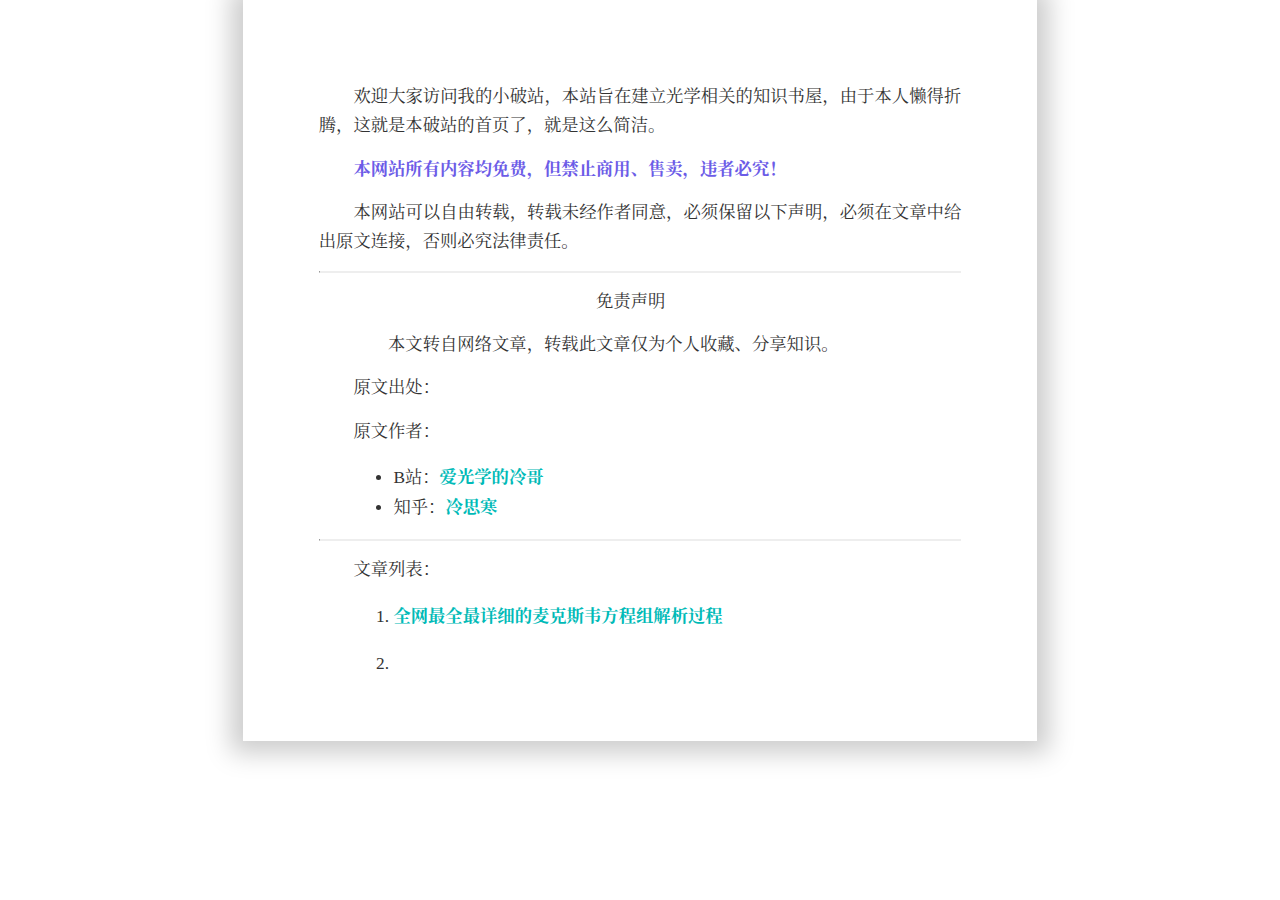
<file: index.html>
<!doctype html>
<html>
<head>
<meta charset='UTF-8'><meta name='viewport' content='width=device-width initial-scale=1'>

<style type='text/css'>html {overflow-x: initial !important;}:root { --bg-color:#ffffff; --text-color:#333333; --select-text-bg-color:#B5D6FC; --select-text-font-color:auto; --monospace:"Lucida Console",Consolas,"Courier",monospace; --title-bar-height:20px; }
.mac-os-11 { --title-bar-height:28px; }
html { font-size: 14px; background-color: var(--bg-color); color: var(--text-color); font-family: "Helvetica Neue", Helvetica, Arial, sans-serif; -webkit-font-smoothing: antialiased; }
body { margin: 0px; padding: 0px; height: auto; inset: 0px; font-size: 1rem; line-height: 1.42857; overflow-x: hidden; background: inherit; tab-size: 4; }
iframe { margin: auto; }
a.url { word-break: break-all; }
a:active, a:hover { outline: 0px; }
.in-text-selection, ::selection { text-shadow: none; background: var(--select-text-bg-color); color: var(--select-text-font-color); }
#write { margin: 0px auto; height: auto; width: inherit; word-break: normal; overflow-wrap: break-word; position: relative; white-space: normal; overflow-x: visible; padding-top: 36px; }
#write.first-line-indent p { text-indent: 2em; }
#write.first-line-indent li p, #write.first-line-indent p * { text-indent: 0px; }
#write.first-line-indent li { margin-left: 2em; }
.for-image #write { padding-left: 8px; padding-right: 8px; }
body.typora-export { padding-left: 30px; padding-right: 30px; }
.typora-export .footnote-line, .typora-export li, .typora-export p { white-space: pre-wrap; }
.typora-export .task-list-item input { pointer-events: none; }
@media screen and (max-width: 500px) {
  body.typora-export { padding-left: 0px; padding-right: 0px; }
  #write { padding-left: 20px; padding-right: 20px; }
  .CodeMirror-sizer { margin-left: 0px !important; }
  .CodeMirror-gutters { display: none !important; }
}
#write li > figure:last-child { margin-bottom: 0.5rem; }
#write ol, #write ul { position: relative; }
img { max-width: 100%; vertical-align: middle; image-orientation: from-image; }
button, input, select, textarea { color: inherit; font: inherit; }
input[type="checkbox"], input[type="radio"] { line-height: normal; padding: 0px; }
*, ::after, ::before { box-sizing: border-box; }
#write h1, #write h2, #write h3, #write h4, #write h5, #write h6, #write p, #write pre { width: inherit; }
#write h1, #write h2, #write h3, #write h4, #write h5, #write h6, #write p { position: relative; }
p { line-height: inherit; }
h1, h2, h3, h4, h5, h6 { break-after: avoid-page; break-inside: avoid; orphans: 4; }
p { orphans: 4; }
h1 { font-size: 2rem; }
h2 { font-size: 1.8rem; }
h3 { font-size: 1.6rem; }
h4 { font-size: 1.4rem; }
h5 { font-size: 1.2rem; }
h6 { font-size: 1rem; }
.md-math-block, .md-rawblock, h1, h2, h3, h4, h5, h6, p { margin-top: 1rem; margin-bottom: 1rem; }
.hidden { display: none; }
.md-blockmeta { color: rgb(204, 204, 204); font-weight: 700; font-style: italic; }
a { cursor: pointer; }
sup.md-footnote { padding: 2px 4px; background-color: rgba(238, 238, 238, 0.7); color: rgb(85, 85, 85); border-radius: 4px; cursor: pointer; }
sup.md-footnote a, sup.md-footnote a:hover { color: inherit; text-transform: inherit; text-decoration: inherit; }
#write input[type="checkbox"] { cursor: pointer; width: inherit; height: inherit; }
figure { overflow-x: auto; margin: 1.2em 0px; max-width: calc(100% + 16px); padding: 0px; }
figure > table { margin: 0px; }
tr { break-inside: avoid; break-after: auto; }
thead { display: table-header-group; }
table { border-collapse: collapse; border-spacing: 0px; width: 100%; overflow: auto; break-inside: auto; text-align: left; }
table.md-table td { min-width: 32px; }
.CodeMirror-gutters { border-right: 0px; background-color: inherit; }
.CodeMirror-linenumber { user-select: none; }
.CodeMirror { text-align: left; }
.CodeMirror-placeholder { opacity: 0.3; }
.CodeMirror pre { padding: 0px 4px; }
.CodeMirror-lines { padding: 0px; }
div.hr:focus { cursor: none; }
#write pre { white-space: pre-wrap; }
#write.fences-no-line-wrapping pre { white-space: pre; }
#write pre.ty-contain-cm { white-space: normal; }
.CodeMirror-gutters { margin-right: 4px; }
.md-fences { font-size: 0.9rem; display: block; break-inside: avoid; text-align: left; overflow: visible; white-space: pre; background: inherit; position: relative !important; }
.md-fences-adv-panel { width: 100%; margin-top: 10px; text-align: center; padding-top: 0px; padding-bottom: 8px; overflow-x: auto; }
#write .md-fences.mock-cm { white-space: pre-wrap; }
.md-fences.md-fences-with-lineno { padding-left: 0px; }
#write.fences-no-line-wrapping .md-fences.mock-cm { white-space: pre; overflow-x: auto; }
.md-fences.mock-cm.md-fences-with-lineno { padding-left: 8px; }
.CodeMirror-line, twitterwidget { break-inside: avoid; }
.footnotes { opacity: 0.8; font-size: 0.9rem; margin-top: 1em; margin-bottom: 1em; }
.footnotes + .footnotes { margin-top: 0px; }
.md-reset { margin: 0px; padding: 0px; border: 0px; outline: 0px; vertical-align: top; background: 0px 0px; text-decoration: none; text-shadow: none; float: none; position: static; width: auto; height: auto; white-space: nowrap; cursor: inherit; -webkit-tap-highlight-color: transparent; line-height: normal; font-weight: 400; text-align: left; box-sizing: content-box; direction: ltr; }
li div { padding-top: 0px; }
blockquote { margin: 1rem 0px; }
li .mathjax-block, li p { margin: 0.5rem 0px; }
li blockquote { margin: 1rem 0px; }
li { margin: 0px; position: relative; }
blockquote > :last-child { margin-bottom: 0px; }
blockquote > :first-child, li > :first-child { margin-top: 0px; }
.footnotes-area { color: rgb(136, 136, 136); margin-top: 0.714rem; padding-bottom: 0.143rem; white-space: normal; }
#write .footnote-line { white-space: pre-wrap; }
@media print {
  body, html { border: 1px solid transparent; height: 99%; break-after: avoid; break-before: avoid; font-variant-ligatures: no-common-ligatures; }
  #write { margin-top: 0px; padding-top: 0px; border-color: transparent !important; }
  .typora-export * { -webkit-print-color-adjust: exact; }
  .typora-export #write { break-after: avoid; }
  .typora-export #write::after { height: 0px; }
  .is-mac table { break-inside: avoid; }
  .typora-export-show-outline .typora-export-sidebar { display: none; }
}
.footnote-line { margin-top: 0.714em; font-size: 0.7em; }
a img, img a { cursor: pointer; }
pre.md-meta-block { font-size: 0.8rem; min-height: 0.8rem; white-space: pre-wrap; background: rgb(204, 204, 204); display: block; overflow-x: hidden; }
p > .md-image:only-child:not(.md-img-error) img, p > img:only-child { display: block; margin: auto; }
#write.first-line-indent p > .md-image:only-child:not(.md-img-error) img { left: -2em; position: relative; }
p > .md-image:only-child { display: inline-block; width: 100%; }
#write .MathJax_Display { margin: 0.8em 0px 0px; }
.md-math-block { width: 100%; }
.md-math-block:not(:empty)::after { display: none; }
.MathJax_ref { fill: currentcolor; }
[contenteditable="true"]:active, [contenteditable="true"]:focus, [contenteditable="false"]:active, [contenteditable="false"]:focus { outline: 0px; box-shadow: none; }
.md-task-list-item { position: relative; list-style-type: none; }
.task-list-item.md-task-list-item { padding-left: 0px; }
.md-task-list-item > input { position: absolute; top: 0px; left: 0px; margin-left: -1.2em; margin-top: calc(1em - 10px); border: none; }
.math { font-size: 1rem; }
.md-toc { min-height: 3.58rem; position: relative; font-size: 0.9rem; border-radius: 10px; }
.md-toc-content { position: relative; margin-left: 0px; }
.md-toc-content::after, .md-toc::after { display: none; }
.md-toc-item { display: block; color: rgb(65, 131, 196); }
.md-toc-item a { text-decoration: none; }
.md-toc-inner:hover { text-decoration: underline; }
.md-toc-inner { display: inline-block; cursor: pointer; }
.md-toc-h1 .md-toc-inner { margin-left: 0px; font-weight: 700; }
.md-toc-h2 .md-toc-inner { margin-left: 2em; }
.md-toc-h3 .md-toc-inner { margin-left: 4em; }
.md-toc-h4 .md-toc-inner { margin-left: 6em; }
.md-toc-h5 .md-toc-inner { margin-left: 8em; }
.md-toc-h6 .md-toc-inner { margin-left: 10em; }
@media screen and (max-width: 48em) {
  .md-toc-h3 .md-toc-inner { margin-left: 3.5em; }
  .md-toc-h4 .md-toc-inner { margin-left: 5em; }
  .md-toc-h5 .md-toc-inner { margin-left: 6.5em; }
  .md-toc-h6 .md-toc-inner { margin-left: 8em; }
}
a.md-toc-inner { font-size: inherit; font-style: inherit; font-weight: inherit; line-height: inherit; }
.footnote-line a:not(.reversefootnote) { color: inherit; }
.md-attr { display: none; }
.md-fn-count::after { content: "."; }
code, pre, samp, tt { font-family: var(--monospace); }
kbd { margin: 0px 0.1em; padding: 0.1em 0.6em; font-size: 0.8em; color: rgb(36, 39, 41); background: rgb(255, 255, 255); border: 1px solid rgb(173, 179, 185); border-radius: 3px; box-shadow: rgba(12, 13, 14, 0.2) 0px 1px 0px, rgb(255, 255, 255) 0px 0px 0px 2px inset; white-space: nowrap; vertical-align: middle; }
.md-comment { color: rgb(162, 127, 3); opacity: 0.6; font-family: var(--monospace); }
code { text-align: left; vertical-align: initial; }
a.md-print-anchor { white-space: pre !important; border-width: initial !important; border-style: none !important; border-color: initial !important; display: inline-block !important; position: absolute !important; width: 1px !important; right: 0px !important; outline: 0px !important; background: 0px 0px !important; text-decoration: initial !important; text-shadow: initial !important; }
.os-windows.monocolor-emoji .md-emoji { font-family: "Segoe UI Symbol", sans-serif; }
.md-diagram-panel > svg { max-width: 100%; }
[lang="flow"] svg, [lang="mermaid"] svg { max-width: 100%; height: auto; }
[lang="mermaid"] .node text { font-size: 1rem; }
table tr th { border-bottom: 0px; }
video { max-width: 100%; display: block; margin: 0px auto; }
iframe { max-width: 100%; width: 100%; border: none; }
.highlight td, .highlight tr { border: 0px; }
mark { background: rgb(255, 255, 0); color: rgb(0, 0, 0); }
.md-html-inline .md-plain, .md-html-inline strong, mark .md-inline-math, mark strong { color: inherit; }
.md-expand mark .md-meta { opacity: 0.3 !important; }
mark .md-meta { color: rgb(0, 0, 0); }
@media print {
  .typora-export h1, .typora-export h2, .typora-export h3, .typora-export h4, .typora-export h5, .typora-export h6 { break-inside: avoid; }
}
.md-diagram-panel .messageText { stroke: none !important; }
.md-diagram-panel .start-state { fill: var(--node-fill); }
.md-diagram-panel .edgeLabel rect { opacity: 1 !important; }
.md-fences.md-fences-math { font-size: 1em; }
.md-fences-advanced:not(.md-focus) { padding: 0px; white-space: nowrap; border: 0px; }
.md-fences-advanced:not(.md-focus) { background: inherit; }
.typora-export-show-outline .typora-export-content { max-width: 1440px; margin: auto; display: flex; flex-direction: row; }
.typora-export-sidebar { width: 300px; font-size: 0.8rem; margin-top: 80px; margin-right: 18px; }
.typora-export-show-outline #write { --webkit-flex:2; flex: 2 1 0%; }
.typora-export-sidebar .outline-content { position: fixed; top: 0px; max-height: 100%; overflow: hidden auto; padding-bottom: 30px; padding-top: 60px; width: 300px; }
@media screen and (max-width: 1024px) {
  .typora-export-sidebar, .typora-export-sidebar .outline-content { width: 240px; }
}
@media screen and (max-width: 800px) {
  .typora-export-sidebar { display: none; }
}
.outline-content li, .outline-content ul { margin-left: 0px; margin-right: 0px; padding-left: 0px; padding-right: 0px; list-style: none; }
.outline-content ul { margin-top: 0px; margin-bottom: 0px; }
.outline-content strong { font-weight: 400; }
.outline-expander { width: 1rem; height: 1.42857rem; position: relative; display: table-cell; vertical-align: middle; cursor: pointer; padding-left: 4px; }
.outline-expander::before { content: ""; position: relative; font-family: Ionicons; display: inline-block; font-size: 8px; vertical-align: middle; }
.outline-item { padding-top: 3px; padding-bottom: 3px; cursor: pointer; }
.outline-expander:hover::before { content: ""; }
.outline-h1 > .outline-item { padding-left: 0px; }
.outline-h2 > .outline-item { padding-left: 1em; }
.outline-h3 > .outline-item { padding-left: 2em; }
.outline-h4 > .outline-item { padding-left: 3em; }
.outline-h5 > .outline-item { padding-left: 4em; }
.outline-h6 > .outline-item { padding-left: 5em; }
.outline-label { cursor: pointer; display: table-cell; vertical-align: middle; text-decoration: none; color: inherit; }
.outline-label:hover { text-decoration: underline; }
.outline-item:hover { border-color: rgb(245, 245, 245); background-color: var(--item-hover-bg-color); }
.outline-item:hover { margin-left: -28px; margin-right: -28px; border-left: 28px solid transparent; border-right: 28px solid transparent; }
.outline-item-single .outline-expander::before, .outline-item-single .outline-expander:hover::before { display: none; }
.outline-item-open > .outline-item > .outline-expander::before { content: ""; }
.outline-children { display: none; }
.info-panel-tab-wrapper { display: none; }
.outline-item-open > .outline-children { display: block; }
.typora-export .outline-item { padding-top: 1px; padding-bottom: 1px; }
.typora-export .outline-item:hover { margin-right: -8px; border-right: 8px solid transparent; }
.typora-export .outline-expander::before { content: "+"; font-family: inherit; top: -1px; }
.typora-export .outline-expander:hover::before, .typora-export .outline-item-open > .outline-item > .outline-expander::before { content: "−"; }
.typora-export-collapse-outline .outline-children { display: none; }
.typora-export-collapse-outline .outline-item-open > .outline-children, .typora-export-no-collapse-outline .outline-children { display: block; }
.typora-export-no-collapse-outline .outline-expander::before { content: "" !important; }
.typora-export-show-outline .outline-item-active > .outline-item .outline-label { font-weight: 700; }
.md-inline-math-container mjx-container { zoom: 0.95; }



/* ============================================
 * ============ TYPORA lATEX THEME ============
 * ============================================
 * This project is based on the work of yfzhao20 and du33169,
   whose repositories are addressed on
   <https://github.com/yfzhao20/Typora-markdown> and
   <https://github.com/du33169/typora-theme-essay_cn>,
   many thanks to them.
 * Typora LaTeX Theme (Markdown LaTeX Theme)
   is a CSS theme mainly used as a component of Typora,
   which is designed for Chinese university students
   used in LaTeX-styled essays and reports.
 * Copyright (C) 2021 Keldos;
 * Repository Address: <https://github.com/Keldos-Li/typora-latex-theme>;
 * Licensed Under GPL v3.0, SEE <https://github.com/Keldos-Li/typora-latex-theme/blob/main/LICENSE>
 */
/* As a special exception, you may create a larger work
   that contains part or all of the Typora LaTeX Theme
   and distribute that work under terms of your choice,
   so long as that work isn't itself a CSS theme
   or can be processed into CSS theme by using some
   CSS pre-processors like SASS. Alternatively, if you
   modify or redistribute this CSS theme itself,
   you may (at your option) remove this special exception,
   which will cause the CSS theme and the resulting output files
   to be licensed under the GNU General Public License
   without this special exception.
 */
:root {
  /* == 字体设置 == */
  /* 基准字体 */
  /* 备选：Times, "Times New Roman" */
  --base-Latin-font: "Latin Modern Roman", "Latin Modern Roman 10";
  --base-Chinese-font: "Times New Roman", "Times New Roman", "Noto Serif CJK SC";
  --base-font-size: 13pt;
  /* 引言字体 */
  --quote-font: "Latin Modern Roman", "Latin Modern Roman 10", Times,
    "Times New Roman", "华文仿宋";
  /* 这里字体用了10pt,比正文字体稍大 */
  --quote-font-size: 10pt;
  /* 代码字体（代码中的中文会调用 ui-font） */
  --code-font: "Latin Modern Mono", "Latin Modern Mono 10", "Courier New";
  /* 侧边栏字体 */
  --ui-font: "阿里巴巴普惠体 2.0", "微软雅黑";
  /* source mode 字体 */
  /* 默认调用 code-font 和 ui-font */
  --sourceMode-font: "SF Mono", "阿里巴巴普惠体 2.0", "微软雅黑";
  /* 目录字体 */
  /* 默认调用 base-font */
  --toc-font: "";
  /* 默认调用 base-font-size */
  --toc-font-size: "";
  /* 表格字体 */
  /* 默认调用 heading-font */
  --table-title-font: "";
  /* 默认调用 base-font */
  --table-font: "";
  /* 标题字体（总设置） */
  --heading-Latin-font: var(--base-Latin-font);
  --heading-Chinese-font: "华文黑体";
  /* 标题字体分别设置 */
  /* 大标题（h1）字体 */
  --title-Chinese-font: "华文黑体";
  --title-font-size: 15pt;
  /* h2字体 */
  --h2-Chinese-font: "华文黑体";
  --h2-font-size: 14pt;
  /* h3字体 */
  --h3-Chinese-font: "华文黑体";
  --h3-font-size: 12pt;
  /* h4字体 */
  --h4-Chinese-font: "华文楷体";
  --h4-font-size: 10pt;
  /* h5字体 */
  --h5-Chinese-font: "华文仿宋";
  --h5-font-size: 10pt;
  /* h6字体 */
  --h6-Chinese-font: "华文仿宋";
  --h6-font-size: 9.5pt;
  /* 粗体样式设置 */
  /* 加粗风格时使用的字重；400等同于 normal，700等同于 bold，900等同于 heavy */
  --strong-weight: 900;
  /* 基础行距 */
  --base-line-height: 22pt;
  /* == 页面设置 == */
  /* 打印页边距 */
  --set-margin: 1.8cm 2cm 1.2cm 2cm !important;
  /* == 控制设置 == */
  /* 目录中是否显示一级标题 */
  --toc-show-title: none;
  /* == 颜色设置 == */
  /* 超链接颜色 */
  --link-color-light: #00bab7;
  --link-color-dark: #00cec9;
}

/* ========== VERY IMPORTANT 请注意看下面的几行: ================
   如果您需要在输出PDF时隐藏超链接的颜色和下划线，请取消注释下面的代码块，即删去下面的 Ln.1 和 Ln.2
   如果您需要在输出PDF时保持超链接的显示效果，则不用更改 ============= */
/* 如要取消注释代码，请把本行删去 Ln.1

@media print {
  #write a {
    color: inherit !important;
    text-decoration: none;
  } 
}

如要取消注释代码，请把本行删去 Ln.2 */
body {
  padding: 0 !important;
  margin: 0 !important;
  line-height: var(--base-line-height);
  /* counter-reset: tableHead 0 imgHead 0; */
}

strong {
  color: #6c5ce7;
  font-weight: var(--strong-weight);
}

@media screen {
  #write {
    padding: var(--set-margin);
    /* 添加一个淡蓝色的边框 */
    /* border: 0.8px solid #AAC ; */
    /* 页边阴影 */
    box-shadow: 0 0 24px 12px #cccccc;
  }
}
@media print {
  #write {
    padding: 0 !important;
  }

  @page {
    margin: 1.8cm 2cm 1.2cm 2cm !important;
    /* 页边距 */
  }
}
/* 正文区基本属性 */
#write {
  font-family: var(--base-Latin-font), var(--base-Chinese-font), serif;
  font-size: var(--base-font-size);
  /* A4标准宽度 */
  max-width: 21cm;
  background-color: rgb(255, 255, 255);
  /* column-count: 2;
    column-gap: 25px;
    column-width: 8cm; 
    display: inline-block; */
  /* 这里可以试分栏的，但确实不适合实现 */
  counter-reset: h2 0 h3 0 h4 0 h5 0 h6 0;
}
#write p {
  text-align: justify;
}
#write a {
  color: var(--link-color-light);
  text-decoration: none;
  font-weight: bold;
}
#write h1,
#write h2,
#write h3,
#write h4,
#write h5,
#write h6 {
  font-weight: bold;
  /* 标题字体 */
  font-family: var(--heading-Latin-font), var(--heading-Chinese-font),
    sans-serif;
  page-break-after: avoid !important;
}
#write h1 {
  font-family: var(--heading-Latin-font), var(--title-Chinese-font), sans-serif;
  text-align: center;
  column-span: all;
  font-size: var(--title-font-size);
}
#write h2 {
  font-family: var(--heading-Latin-font), var(--h2-Chinese-font), sans-serif;
  font-size: var(--h2-font-size);
}
#write h3 {
  font-family: var(--heading-Latin-font), var(--h3-Chinese-font), sans-serif;
  font-size: var(--h3-font-size);
  line-height: var(--h3-font-size);
}
#write h4 {
  font-family: var(--heading-Latin-font), var(--h4-Chinese-font), sans-serif;
  font-size: var(--h4-font-size);
  line-height: var(--h4-font-size);
}
#write h5 {
  font-family: var(--heading-Latin-font), var(--h5-Chinese-font), sans-serif;
  font-size: var(--h5-font-size);
  line-height: var(--h5-font-size);
}
#write h6 {
  font-family: var(--heading-Latin-font), var(--h6-Chinese-font), sans-serif;
  font-size: var(--h6-font-size);
  /* 没有写错，为了避免行距太小才这么写 */
  line-height: var(--h5-font-size);
}
#write table {
  /* 三线表第一条线宽度 */
  border-top: 1.2pt solid;
  /* 三线表第二条线宽度 */
  border-bottom: 1.2pt solid;
  font-family: var(--table-font), var(--base-Latin-font),
    var(--base-Chinese-font), serif;
  /* font-size: var(--base-font-size); */
  text-align: center;
  page-break-inside: avoid;
  border-spacing: 6px;
  /* 自动布局表格宽度，如果有时内容太紧建议直接加空格吧，我自己看不惯和页面等宽的大表格 */
  width: auto;
  /* 使表格默认居中；虽然这个代码不好，但好像没别的实现办法 */
  margin: 0 auto;
}
#write table td {
  padding: 2px;
}
#write table tr {
  padding: 2px;
}
#write th {
  padding: 0px 6px;
}
#write thead {
  /* 表格标题（首行）样式 */
  /* 三线表表头的线 */
  border-bottom: 0.5pt solid;
  font-family: var(--table-title-font), var(--heading-Latin-font),
    var(--heading-Chinese-font), serif !important;
  /* font-size: var(--base-font-size); */
  font-weight: var(--strong-weight);
}
#write .CodeMirror-wrap {
  padding: 10px;
}
#write .CodeMirror-code pre {
  font-family: var(--code-font), var(--ui-font), monospace;
}
#write h1 {
  counter-reset: h2;
}
#write h2 {
  counter-reset: h3;
}
#write h3 {
  counter-reset: h4;
}
#write h4 {
  counter-reset: h5;
}
#write h5 {
  counter-reset: h6;
}

/*
#write figure:after{
  counter-increment: tableHead;
  content: "表" counter(tableHead) " ";
  text-align:center;
  width:100%;
  display:inline-block;
}*/
/* 图片，导出PDF时暂时无法显示 */
/*
#write .md-image:after{
  counter-increment: imgHead;
  content: "图" counter(imgHead) " ";
  text-align:center;
  width:100%;
  display:inline-block;
}
*/
/* basic 样式采用一般的引言，具有左边框、左缩进 */
blockquote {
  font-style: normal;
  font-family: var(--quote-font), var(--base-Latin-font),
    var(--base-Chinese-font), -apple-system, serif;
  font-size: var(--quote-font-size);
  /* 文字离左边框的距离 */
  padding-left: 16px;
  padding-right: 20pt;
  /* 左边框离页面边的距离 */
  margin-left: 20px;
}

hr {
  border-top: solid 0.7px #eee;
}

img {
  /* 避免图片在导出时被断开 */
  page-break-inside: avoid;
}

/* ============ 多级列表样式 ============ */
ul {
  /* 无序列表第一级：实心圆点 */
  list-style: disc;
}
ul ul {
  /*list-style: circle;*/
  /* 请勿删除“–”后的空格, 他们对缩进有一定影响, 下同 */
  list-style: "◦　 ";
  /*left: -0.8rem;*/
}
ul ul ul {
  /* 无序列表第三极：小圈 */
  list-style: "–　";
  left: 0.1rem;
}

ol {
  /* 有序列表第一级：数字 */
  list-style: decimal;
}
ol ol {
  counter-reset: liist;
  list-style: none;
}
ol ol li {
  counter-increment: liist;
  position: relative;
}
ol ol li::before {
  /* 有序列表第二级：括号加小写字母 */
  content: "(" counter(liist, lower-alpha) ")　　";
  position: absolute;
  margin-right: 2rem;
  left: -2.4rem;
}
ol ol ol {
  counter-reset: liiist;
  list-style: none;
  margin: 0;
}
ol ol ol li {
  counter-increment: liiist;
  position: relative;
}
ol ol ol li::before {
  /* 有序列表第三级：小写罗马数字 */
  content: counter(liiist, lower-roman) ".　　";
  align-self: flex-end;
  position: absolute;
  left: -3rem;
  /* -moz-box-sizing: border-box;
    -webkit-box-sizing: border-box;
    box-sizing: border-box;*/
  /* 为了让项目编号是重新用句点对齐而不是左对齐 */
  width: 4.2rem;
  text-align: right;
}

li {
  position: relative;
}

/* ============ 多级列表样式END ============ */
/* 行内代码 */
code {
  font-family: var(--code-font), var(--ui-font), monospace;
}

h1 code,
h2 code,
h3 code,
h4 code,
h5 code,
h6 code,
p code,
li code {
  color: #eb3b5a;
  background-color: #f4f2f9;
  /* 阴影 */
  /* box-shadow: 0 0 2px 2px #c8d3df;*/
  font-family: var(--code-font), var(--ui-font), monospace;
  font-size: 1.1rem;
  /*box-sizing: border-box;
  border-right: 0px;*/
  margin: 0 2px 0 2px;
  padding: 0 2px 0 2px;
  /* 圆角 */
  border-radius: 3px 3px 3px 3px;
}

/* typora 编写模式 */
#typora-source {
  font-family: var(--sourceMode-font), var(--code-font), var(--ui-font),
    monospace;
  line-height: 2rem;
}

#write h2:before {
  counter-increment: h2;
  content: counter(h2);
  margin-right: 2rem;
}

#write h3:before,
h3.md-focus.md-heading:before {
  counter-increment: h3;
  content: counter(h2) "." counter(h3);
  margin-right: 2rem;
}

#write h4:before,
h4.md-focus.md-heading:before {
  counter-increment: h4;
  content: counter(h2) "." counter(h3) "." counter(h4);
  margin-right: 2rem;
}

#write h5:before,
h5.md-focus.md-heading:before {
  counter-increment: h5;
  content: counter(h2) "." counter(h3) "." counter(h4) "." counter(h5);
  margin-right: 2rem;
}

#write h6:before,
h6.md-focus.md-heading:before {
  counter-increment: h6;
  content: counter(h2) "." counter(h3) "." counter(h4) "." counter(h5) "."
    counter(h6);
  margin-right: 2rem;
}

.footnotes-area .footnote-line {
  color: var(--text-color);
  font-size: var(--base-font-size);
}
.footnotes-area hr {
  border: 0;
  color: #00000000;
}

/* 目录 */
.md-toc-content {
  margin-left: 2em;
  /* 修复缺失上级标题时无法递增 */
  counter-reset: toc-h2 toc-h3 toc-h4;
  page-break-after: always;
}

.md-toc-inner {
  margin-left: 0 !important;
  color: var(--text-color) !important;
}

.md-toc-item {
  color: var(--text-color) !important;
}

/* 目录标题内容属性 */
.md-toc-h2,
.md-toc-h3,
.md-toc-h4,
.md-toc-h5,
.md-toc-h6 {
  font-size: var(--toc-font-size);
  font-family: var(--toc-font), var(--base-Latin-font), var(--base-Chinese-font),
    serif;
}

.md-toc-h2 {
  font-weight: var(--strong-weight);
}

/* 目录标题前 */
.md-toc-content .md-toc-h1 {
  display: var(--toc-show-title);
  counter-reset: toc-h2;
}
.md-toc-content .md-toc-h2 {
  counter-reset: toc-h3;
}
.md-toc-content .md-toc-h3 {
  counter-reset: toc-h4;
}
.md-toc-content .md-toc-h4 {
  counter-reset: toc-h5;
}
.md-toc-content .md-toc-h5 {
  counter-reset: toc-h6;
}
.md-toc-content .md-toc-h2:before {
  counter-increment: toc-h2;
  content: counter(toc-h2);
  margin-right: 1rem;
  font-weight: var(--strong-weight);
}
.md-toc-content .md-toc-h3:before {
  counter-increment: toc-h3;
  content: counter(toc-h2) "." counter(toc-h3);
  margin-left: 1.5rem;
  margin-right: 0.5rem;
}
.md-toc-content .md-toc-h4:before {
  counter-increment: toc-h4;
  content: counter(toc-h2) "." counter(toc-h3) "." counter(toc-h4);
  margin-left: 3.5rem;
  margin-right: 0.5rem;
}
.md-toc-content .md-toc-h5:before {
  counter-increment: toc-h5;
  content: counter(toc-h2) "." counter(toc-h3) "." counter(toc-h4) "."
    counter(toc-h5);
  margin-left: 5.5rem;
  margin-right: 0.5rem;
}
.md-toc-content .md-toc-h6:before {
  counter-increment: toc-h6;
  content: counter(toc-h2) "." counter(toc-h3) "." counter(toc-h4) "."
    counter(toc-h5) "." counter(toc-h6);
  margin-left: 7.5rem;
  margin-right: 0.5rem;
}

/* 侧边大纲标题 */
.sidebar-content .outline-h1 {
  counter-reset: outline-h2;
}
.sidebar-content .outline-h2 {
  counter-reset: outline-h3;
}
.sidebar-content .outline-h2 .outline-label:before {
  counter-increment: outline-h2;
  content: counter(outline-h2) " ";
}
.sidebar-content .outline-h3 {
  counter-reset: outline-h4;
}
.sidebar-content .outline-h3 .outline-label:before {
  counter-increment: outline-h3;
  content: counter(outline-h2) "." counter(outline-h3) "  ";
}
.sidebar-content .outline-h4 {
  counter-reset: outline-h5;
}
.sidebar-content .outline-h4 .outline-label:before {
  counter-increment: outline-h4;
  content: counter(outline-h2) "." counter(outline-h3) "." counter(outline-h4)
    "  ";
}
.sidebar-content .outline-h5 {
  counter-reset: outline-h6;
}
.sidebar-content .outline-h5 .outline-label:before {
  counter-increment: outline-h5;
  content: counter(outline-h2) "." counter(outline-h3) "." counter(outline-h4)
    "." counter(outline-h5) "  ";
}

.sidebar-content {
  /* 侧边栏的字体修改 */
  font-family: var(--ui-font);
  list-style: none;
}

/* 元数据（如 YAML front matter）的背景框 */
pre.md-meta-block {
  background: #cccccc;
  padding: 1.4em;
  font-family: var(--code-font), var(--ui-font), monospace;
}

#write > h3.md-focus:before,
#write > h4.md-focus:before,
#write > h5.md-focus:before,
#write > h6.md-focus:before,
h3.md-focus:before,
h4.md-focus:before,
h5.md-focus:before,
h6.md-focus:before {
  color: inherit;
  border: inherit;
  border-radius: inherit;
  position: inherit;
  left: initial;
  float: none;
  top: initial;
  font-size: inherit;
  padding-left: inherit;
  padding-right: inherit;
  vertical-align: inherit;
  font-weight: inherit;
  line-height: inherit;
}



</style><title>index</title>
</head>
<body class='typora-export os-windows'><div class='typora-export-content'>
<div id='write'  class=' first-line-indent'><p><span>欢迎大家访问我的小破站，本站旨在建立光学相关的知识书屋，由于本人懒得折腾，这就是本破站的首页了，就是这么简洁。</span></p><p><strong><span>本网站所有内容均免费，但禁止商用、售卖，违者必究！</span></strong></p><p><span>本网站可以自由转载，转载未经作者同意，必须保留以下声明，必须在文章中给出原文连接，否则必究法律责任。</span></p><hr /><p><span>                                                        免责声明</span></p><p><span>        本文转自网络文章，转载此文章仅为个人收藏、分享知识。</span></p><p><span>原文出处：</span></p><p><span>原文作者：</span></p><ul><li><span>B站：</span><a href='https://space.bilibili.com/396395109?spm_id_from=333.1007.0.0'><span>爱光学的冷哥</span></a></li><li><span>知乎：</span><a href='https://www.zhihu.com/people/71-85-60-12'><span>冷思寒</span></a></li></ul><hr /><p><span>文章列表：</span></p><ol><li><a href='./全网最全最详细的麦克斯韦方程组解析过程（修正）.html'><span>全网最全最详细的麦克斯韦方程组解析过程</span></a></li></ol><ol start='2' ><li><span></span></li></ol></div></div>

<script>(function(){var e=document.body.parentElement,t=[],n=null,i=document.body.classList.contains("typora-export-collapse-outline"),r=function(e,t,n){document.addEventListener(e,function(e){if(!e.defaultPrevented)for(var i=e.target;i&&i!=this;i=i.parentNode)if(i.matches(t)){!1===n.call(i,e)&&(e.preventDefault(),e.stopPropagation());break}},!1)};function o(){return e.scrollTop}r("click",".outline-expander",function(e){var t=this.closest(".outline-item-wrapper").classList;return t.contains("outline-item-open")?t.remove("outline-item-open"):t.add("outline-item-open"),d(),!1}),r("click",".outline-item",function(e){var t=this.querySelector(".outline-label");if(location.hash="#"+t.getAttribute("href"),i){var n=this.closest(".outline-item-wrapper").classList;n.contains("outline-item-open")||n.add("outline-item-open"),c(),n.add("outline-item-active")}});var a,s,l=function(){var e=o();n=null;for(var i=0;i<t.length&&t[i][1]-e<60;i++)n=t[i]},c=function(){document.querySelectorAll(".outline-item-active").forEach(e=>e.classList.remove("outline-item-active")),document.querySelectorAll(".outline-item-single.outline-item-open").forEach(e=>e.classList.remove("outline-item-open"))},d=function(){if(n){c();var e=document.querySelector('.outline-label[href="#'+(CSS.escape?CSS.escape(n[0]):n[0])+'"]');if(e)if(i){var t=e.closest(".outline-item-open>ul>.outline-item-wrapper");if(t)t.classList.add("outline-item-active");else{for(var r=(e=e.closest(".outline-item-wrapper")).parentElement.closest(".outline-item-wrapper");r;)r=(e=r).parentElement.closest(".outline-item-wrapper");e.classList.add("outline-item-active")}}else e.closest(".outline-item-wrapper").classList.add("outline-item-active")}};window.addEventListener("scroll",function(e){a&&clearTimeout(a),a=setTimeout(function(){l(),d()},300)});var u=function(){s=setTimeout(function(){!function(){t=[];var e=o();document.querySelector("#write").querySelectorAll("h1, h2, h3, h4, h5, h6").forEach(n=>{var i=n.getAttribute("id");t.push([i,e+n.getBoundingClientRect().y])})}(),l(),d()},300)};window.addEventListener("resize",function(e){s&&clearTimeout(s),u()}),u()})();</script></body>
</html>
</file>
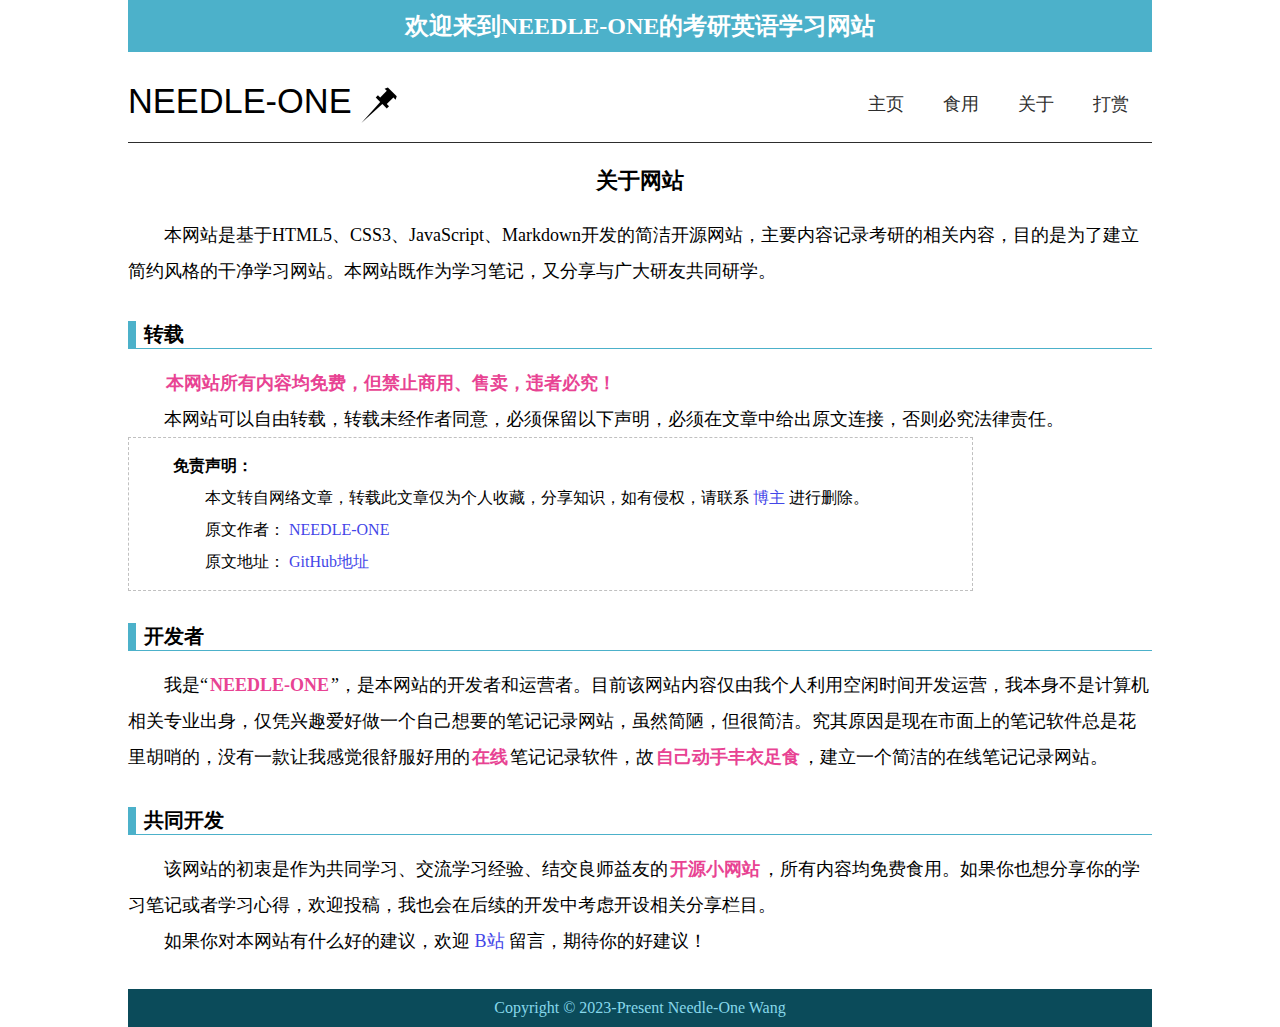
<file: about.html>
<!DOCTYPE html>
<html lang="en">
  <head>
    <meta charset="UTF-8" />
    <meta http-equiv="X-UA-Compatible" content="IE=edge" />
    <meta name="viewport" content="width=device-width, initial-scale=1.0" />
    <meta name="description" content="考研英语" />
    <link rel="shortcut icon" href="./image/favicon.ico" type="image/x-icon" />
    <title>关于</title>
  </head>
  <link rel="stylesheet" href="./css/style.css" />
  <link rel="stylesheet" href="./css/other.css" />
  <link rel="stylesheet" href="./css/font/iconfont.css" />

  <!--=============================== body ===============================-->
  <body>
    <div class="wrapper">
      <!--=============================== 头部 ===============================-->
      <header class="header">
        <h2>欢迎来到NEEDLE-ONE的考研英语学习网站</h2>
      </header>

      <div id="top">
        <div>
          <h1 id="logotitle">NEEDLE-ONE</h1>
          <span class="iconfont icon-tanzhenguanli logoicon"></span>
        </div>

        <nav>
          <ul>
            <li><a href="./index.html">主页</a></li>
            <li><a href="./source.html">食用</a></li>
            <li><a href="./about.html">关于</a></li>
            <li><a href="./support.html">打赏</a></li>
          </ul>
        </nav>
      </div>
      <!--=============================== 分割线 ===============================-->
      <hr />

      <!--=============================== 内容 ===============================-->
      <div class="other">
        <h1>关于网站</h1>
        <div class="txt">
          <p>
            本网站是基于<code>HTML5</code>、<code>CSS3</code>、<code>JavaScript</code>、<code>Markdown</code>开发的简洁开源网站，主要内容记录考研的相关内容，目的是为了建立简约风格的干净学习网站。本网站既作为学习笔记，又分享与广大研友共同研学。
          </p>
        </div>

        <h2>转载</h2>
        <div class="txt">
          <p>
            <strong>
              本网站所有内容均免费，但禁止商用、售卖，违者必究！
            </strong>
          </p>
          <p>
            本网站可以自由转载，转载未经作者同意，必须保留以下声明，必须在文章中给出原文连接，否则必究法律责任。
          </p>
          <div class="transshipment">
            <p style="text-indent: 2em; font-weight: bolder">免责声明：</p>
            <p>
              本文转自网络文章，转载此文章仅为个人收藏，分享知识，如有侵权，请联系
              <a href="https://space.bilibili.com/396395109"> 博主 </a
              >进行删除。
            </p>
            <p>
              原文作者：
              <a href="https://space.bilibili.com/396395109"> NEEDLE-ONE </a>
            </p>
            <p>原文地址： <a href="#"> GitHub地址 </a></p>
          </div>
        </div>
        <h2>开发者</h2>
        <div class="txt">
          <p>
            我是“<strong>NEEDLE-ONE</strong>”，是本网站的开发者和运营者。目前该网站内容仅由我个人利用空闲时间开发运营，我本身不是计算机相关专业出身，仅凭兴趣爱好做一个自己想要的笔记记录网站，虽然简陋，但很简洁。究其原因是现在市面上的笔记软件总是花里胡哨的，没有一款让我感觉很舒服好用的<strong>在线</strong>笔记记录软件，故<strong>自己动手丰衣足食</strong>，建立一个简洁的在线笔记记录网站。
          </p>
        </div>
        <h2>共同开发</h2>
        <div class="txt">
          <p>
            该网站的初衷是作为共同学习、交流学习经验、结交良师益友的<strong>开源小网站</strong>，所有内容均免费食用。如果你也想分享你的学习笔记或者学习心得，欢迎投稿，我也会在后续的开发中考虑开设相关分享栏目。
          </p>
          <p>
            如果你对本网站有什么好的建议，欢迎
            <a href="https://space.bilibili.com/396395109">B站</a>
            留言，期待你的好建议！
          </p>
        </div>
      </div>
      <!--=============================== 尾部 ===============================-->
      <footer class="footer">
        <div>
          <p>Copyright &copy; 2023-Present Needle-One Wang</p>
        </div>
      </footer>
    </div>
  </body>
</html>
</file>
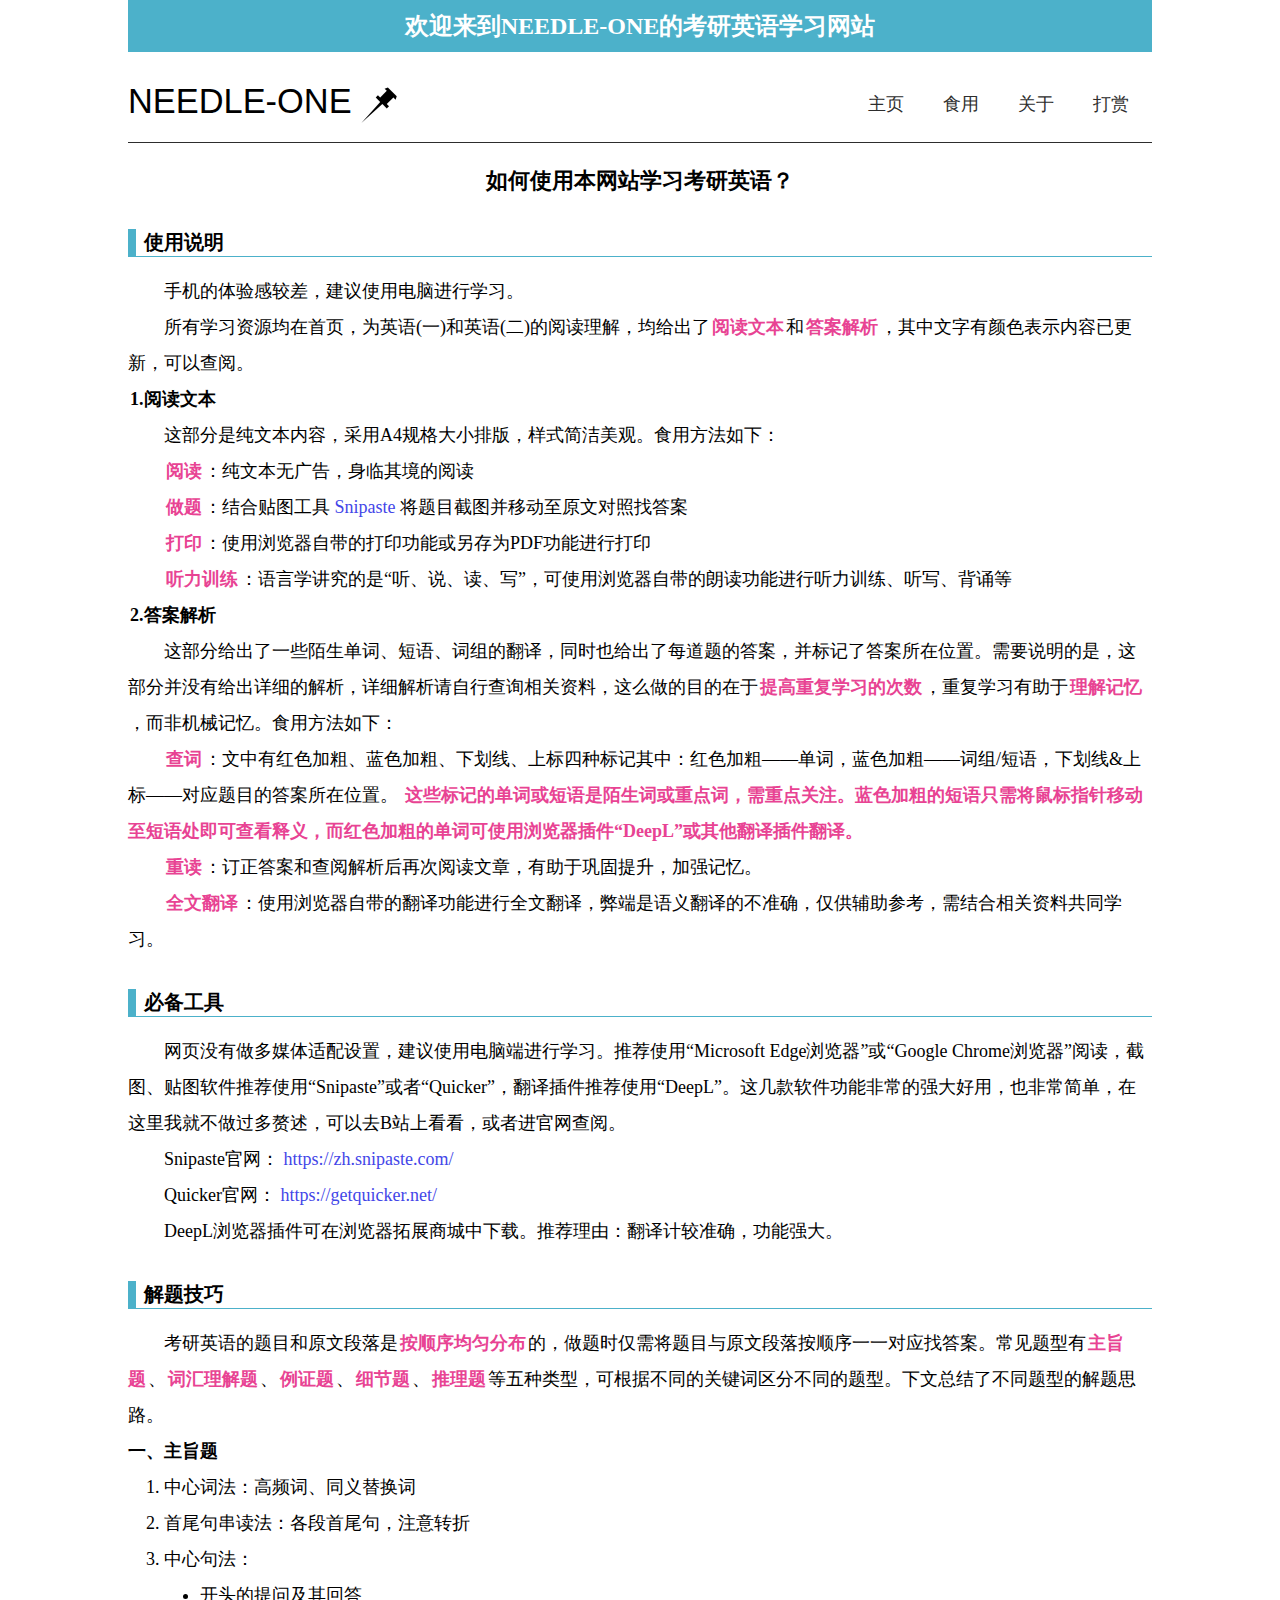
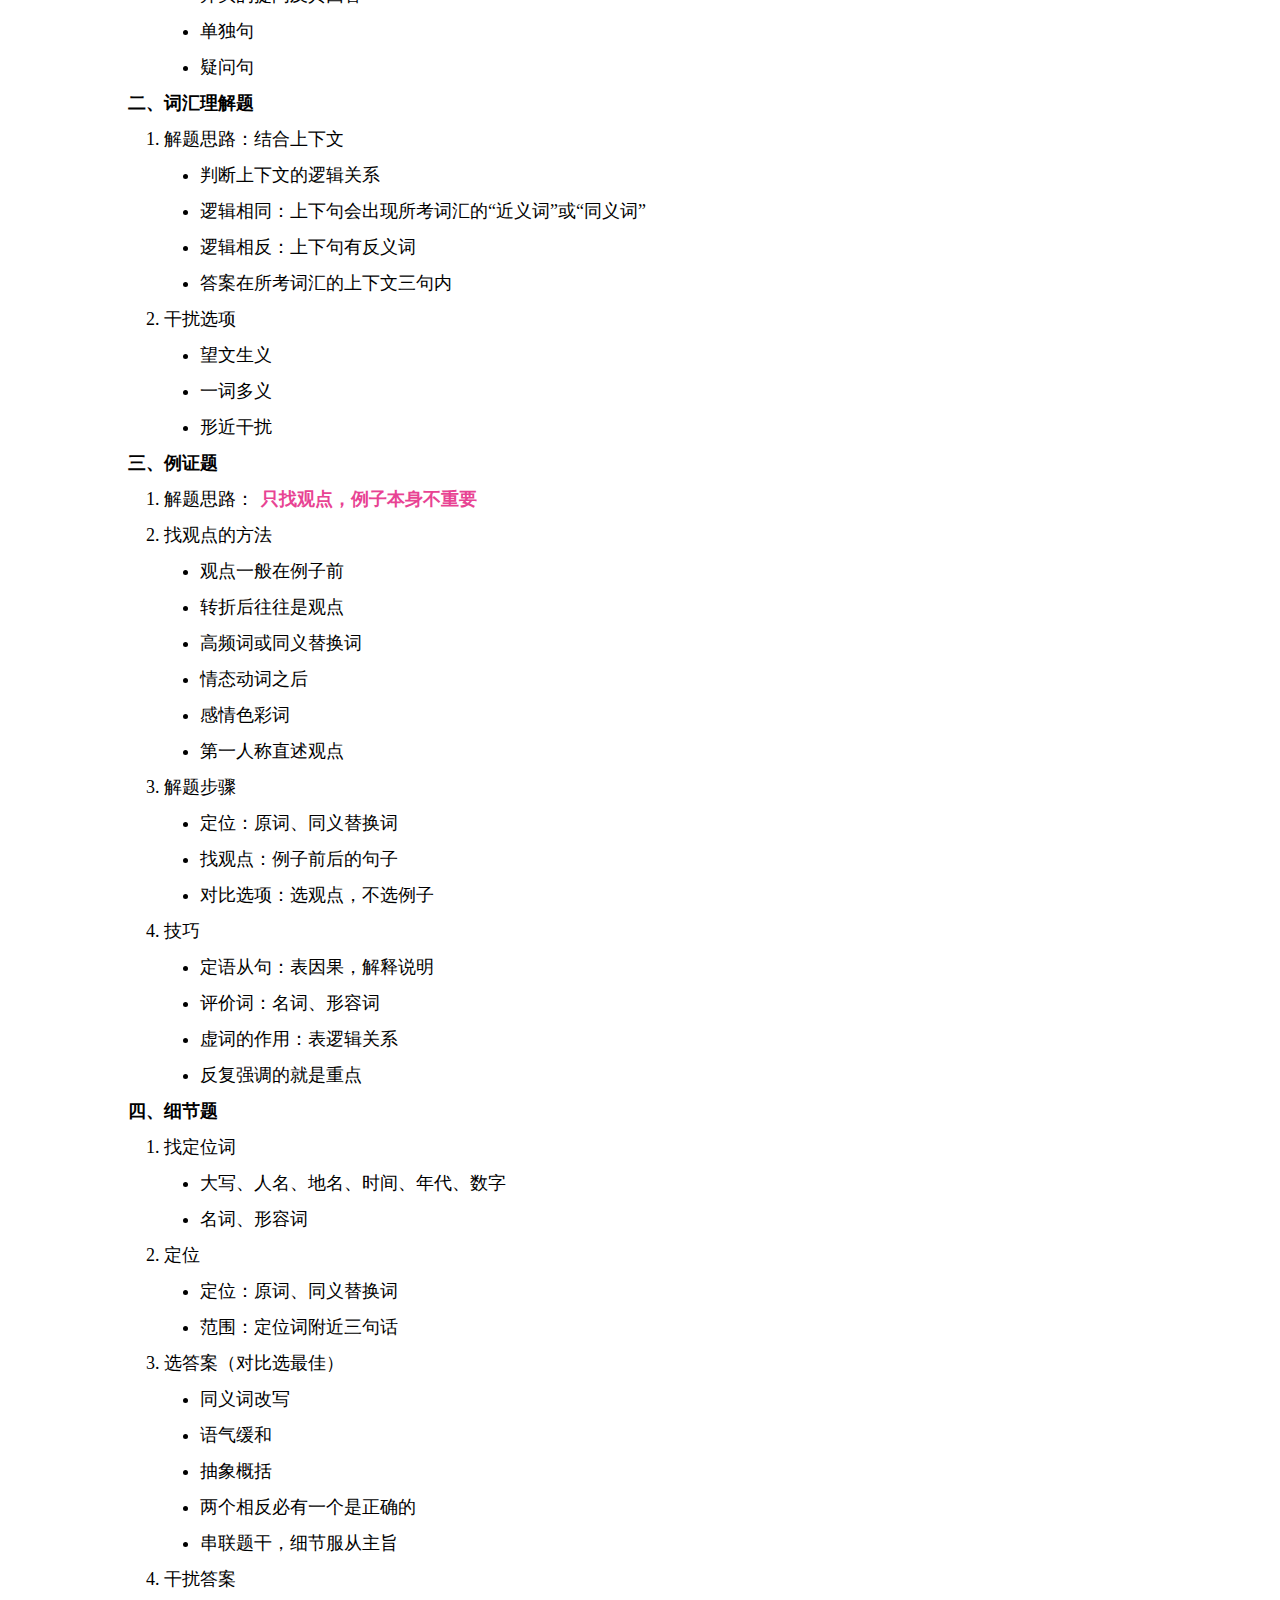
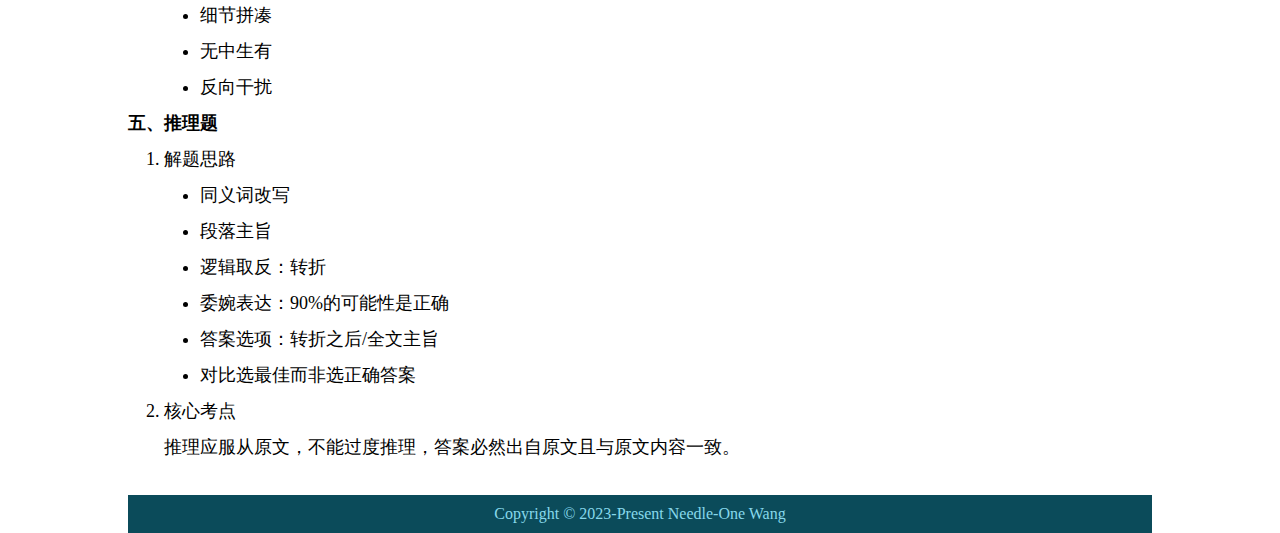
<file: source.html>
<!DOCTYPE html>
<html lang="en">
  <head>
    <meta charset="UTF-8" />
    <meta http-equiv="X-UA-Compatible" content="IE=edge" />
    <meta name="viewport" content="width=device-width, initial-scale=1.0" />
    <meta name="description" content="考研英语" />
    <link rel="shortcut icon" href="./image/favicon.ico" type="image/x-icon" />
    <title>食用</title>
  </head>
  <link rel="stylesheet" href="./css/style.css" />
  <link rel="stylesheet" href="./css/other.css" />
  <link rel="stylesheet" href="./css/font/iconfont.css" />

  <!--=============================== body ===============================-->
  <body>
    <div class="wrapper">
      <!--=============================== 头部 ===============================-->
      <header class="header">
        <h2>欢迎来到NEEDLE-ONE的考研英语学习网站</h2>
      </header>

      <div id="top">
        <div>
          <h1 id="logotitle">NEEDLE-ONE</h1>
          <span class="iconfont icon-tanzhenguanli logoicon"></span>
        </div>

        <nav>
          <ul>
            <li><a href="./index.html">主页</a></li>
            <li><a href="./source.html">食用</a></li>
            <li><a href="./about.html">关于</a></li>
            <li><a href="./support.html">打赏</a></li>
          </ul>
        </nav>
      </div>
      <!--=============================== 分割线 ===============================-->
      <hr />

      <!--=============================== 内容 ===============================-->
      <div class="other">
        <h1>如何使用本网站学习考研英语？</h1>
        <!-- 第一部分 -->
        <h2>使用说明</h2>
        <div class="txt">
          <p>手机的体验感较差，建议使用电脑进行学习。</p>
          <p>
            所有学习资源均在首页，为英语(一)和英语(二)的阅读理解，均给出了<strong>阅读文本</strong>和<strong>答案解析</strong>，其中文字有颜色表示内容已更新，可以查阅。
          </p>
          <span style="text-indent: 0"
            ><strong style="color: black">1.阅读文本</strong></span
          >
          <div>
            <div>
              <p>
                这部分是纯文本内容，采用A4规格大小排版，样式简洁美观。食用方法如下：
              </p>
              <div>
                <p><strong>阅读</strong>：纯文本无广告，身临其境的阅读</p>
                <p>
                  <strong>做题</strong>：结合贴图工具
                  <a href="https://zh.snipaste.com/" target="_blank">
                    Snipaste
                  </a>
                  将题目截图并移动至原文对照找答案
                </p>
                <p>
                  <strong>打印</strong>：使用浏览器自带的打印功能或另存为PDF功能进行打印
                </p>
                <p>
                  <strong>听力训练</strong>：语言学讲究的是“听、说、读、写”，可使用浏览器自带的朗读功能进行听力训练、听写、背诵等
                </p>
              </div>

              <span style="text-indent: 0"><strong style="color: black">2.答案解析</strong></span>
              <div>
                <p>
                  这部分给出了一些陌生单词、短语、词组的翻译，同时也给出了每道题的答案，并标记了答案所在位置。需要说明的是，这部分并没有给出详细的解析，详细解析请自行查询相关资料，这么做的目的在于<strong>提高重复学习的次数</strong>，重复学习有助于<strong>理解记忆</strong> ，而非机械记忆。食用方法如下：
                </p>
                <div>
                  <p>
                    <strong>查词</strong>：文中有红色加粗、蓝色加粗、下划线、上标四种标记其中：红色加粗——单词，蓝色加粗——词组/短语，下划线&上标——对应题目的答案所在位置。
                    <strong>这些标记的单词或短语是陌生词或重点词，需重点关注。蓝色加粗的短语只需将鼠标指针移动至短语处即可查看释义，而红色加粗的单词可使用浏览器插件“DeepL”或其他翻译插件翻译。</strong>
                  </p>
                  <p>
                    <strong>重读</strong>：订正答案和查阅解析后再次阅读文章，有助于巩固提升，加强记忆。
                  </p>
                  <p>
                    <strong>全文翻译</strong>：使用浏览器自带的翻译功能进行全文翻译，弊端是语义翻译的不准确，仅供辅助参考，需结合相关资料共同学习。
                  </p>
                </div>
              </div>
            </div>
          </div>
        </div>
        <!-- 第二部分 -->
        <h2>必备工具</h2>
        <div class="txt">
          <p>
            网页没有做多媒体适配设置，建议使用电脑端进行学习。推荐使用“Microsoft Edge浏览器”或“Google Chrome浏览器”阅读，截图、贴图软件推荐使用“Snipaste”或者“Quicker”，翻译插件推荐使用“DeepL”。这几款软件功能非常的强大好用，也非常简单，在这里我就不做过多赘述，可以去B站上看看，或者进官网查阅。
          </p>
          <p>
            Snipaste官网：<a href="https://zh.snipaste.com/" target="_blank">
              https://zh.snipaste.com/
            </a>
          </p>
          <p>
            Quicker官网：<a href="https://getquicker.net/" target="_blank">
              https://getquicker.net/
            </a>
          </p>
          <p>
            DeepL浏览器插件可在浏览器拓展商城中下载。推荐理由：翻译计较准确，功能强大。
          </p>
        </div>
        <!-- 第三部分 -->
        <h2>解题技巧</h2>
        <div class="txt">
          <p>
            考研英语的题目和原文段落是<strong>按顺序均匀分布</strong>的，做题时仅需将题目与原文段落按顺序一一对应找答案。常见题型有<strong>主旨题</strong>、<strong>词汇理解题</strong>、<strong>例证题</strong>、<strong>细节题</strong>、<strong>推理题</strong>等五种类型，可根据不同的关键词区分不同的题型。下文总结了不同题型的解题思路。
          </p>

          <div>
            <!-- 主旨题 -->
            <h3>一、主旨题</h3>
            <div class="method">
              <ol>
                <li>中心词法：高频词、同义替换词</li>
                <li>首尾句串读法：各段首尾句，注意转折</li>
                <li>
                  中心句法：
                  <ul>
                    <li>开头的提问及其回答</li>
                    <li>单独句</li>
                    <li>疑问句</li>
                  </ul>
                </li>
              </ol>
            </div>
            <!-- 词汇理解题 -->
            <h3>二、词汇理解题</h3>
            <div class="method">
              <ol>
                <li>
                  解题思路：结合上下文
                  <ul>
                    <li>判断上下文的逻辑关系</li>
                    <li>逻辑相同：上下句会出现所考词汇的“近义词”或“同义词”</li>
                    <li>逻辑相反：上下句有反义词</li>
                    <li>答案在所考词汇的上下文三句内</li>
                  </ul>
                </li>
                <li>
                  干扰选项
                  <ul>
                    <li>望文生义</li>
                    <li>一词多义</li>
                    <li>形近干扰</li>
                  </ul>
                </li>
              </ol>
            </div>
            <!-- 例证题 -->
            <h3>三、例证题</h3>
            <div class="method">
              <ol>
                <li>解题思路： <strong>只找观点，例子本身不重要</strong> </li>
                <li>
                  找观点的方法
                  <ul>
                    <li>观点一般在例子前</li>
                    <li>转折后往往是观点</li>
                    <li>高频词或同义替换词</li>
                    <li>情态动词之后</li>
                    <li>感情色彩词</li>
                    <li>第一人称直述观点</li>
                  </ul>
                </li>
                <li>
                  解题步骤
                  <ul>
                    <li>定位：原词、同义替换词</li>
                    <li>找观点：例子前后的句子</li>
                    <li>对比选项：选观点，不选例子</li>
                  </ul>
                </li>
                <li>
                  技巧
                  <ul>
                    <li>定语从句：表因果，解释说明</li>
                    <li>评价词：名词、形容词</li>
                    <li>虚词的作用：表逻辑关系</li>
                    <li>反复强调的就是重点</li>
                  </ul>
                </li>
              </ol>
            </div class="method">
            <!-- 细节题 -->
            <h3>四、细节题</h3>
            <div class="method">
              <ol>
                <li>
                  找定位词
                  <ul>
                    <li>大写、人名、地名、时间、年代、数字</li>
                    <li>名词、形容词</li>
                  </ul>
                </li>
                <li>
                  定位
                  <ul>
                    <li>定位：原词、同义替换词</li>
                    <li>范围：定位词附近三句话</li>
                  </ul>
                </li>
                <li>
                  选答案（对比选最佳）
                  <ul>
                    <li>同义词改写</li>
                    <li>语气缓和</li>
                    <li>抽象概括</li>
                    <li>两个相反必有一个是正确的</li>
                    <li>串联题干，细节服从主旨</li>
                  </ul>
                </li>
                <li>
                  干扰答案
                  <ul>
                    <li>细节拼凑</li>
                    <li>无中生有</li>
                    <li>反向干扰</li>
                  </ul>
                </li>
              </ol>
            </div>
            <!-- 推理题 -->
            <h3>五、推理题</h3>
            <div class="method">
              <ol>
                <li>
                  解题思路
                  <ul>
                    <li>同义词改写</li>
                    <li>段落主旨</li>
                    <li>逻辑取反：转折</li>
                    <li>委婉表达：90%的可能性是正确</li>
                    <li>答案选项：转折之后/全文主旨</li>
                    <li>对比选最佳而非选正确答案</li>
                  </ul>
                </li>
                <li>
                  核心考点
                  <p>
                    推理应服从原文，不能过度推理，答案必然出自原文且与原文内容一致。
                  </p>
                </li>
              </ol>
            </div>
          </div>

          <!-- 第二个表 -->
        </div>
      </div>
      <!--=============================== 尾部 ===============================-->
      <footer class="footer">
        <div>
          <p>Copyright &copy; 2023-Present Needle-One Wang</p>
        </div>
      </footer>
    </div>
  </body>
</html>
</file>
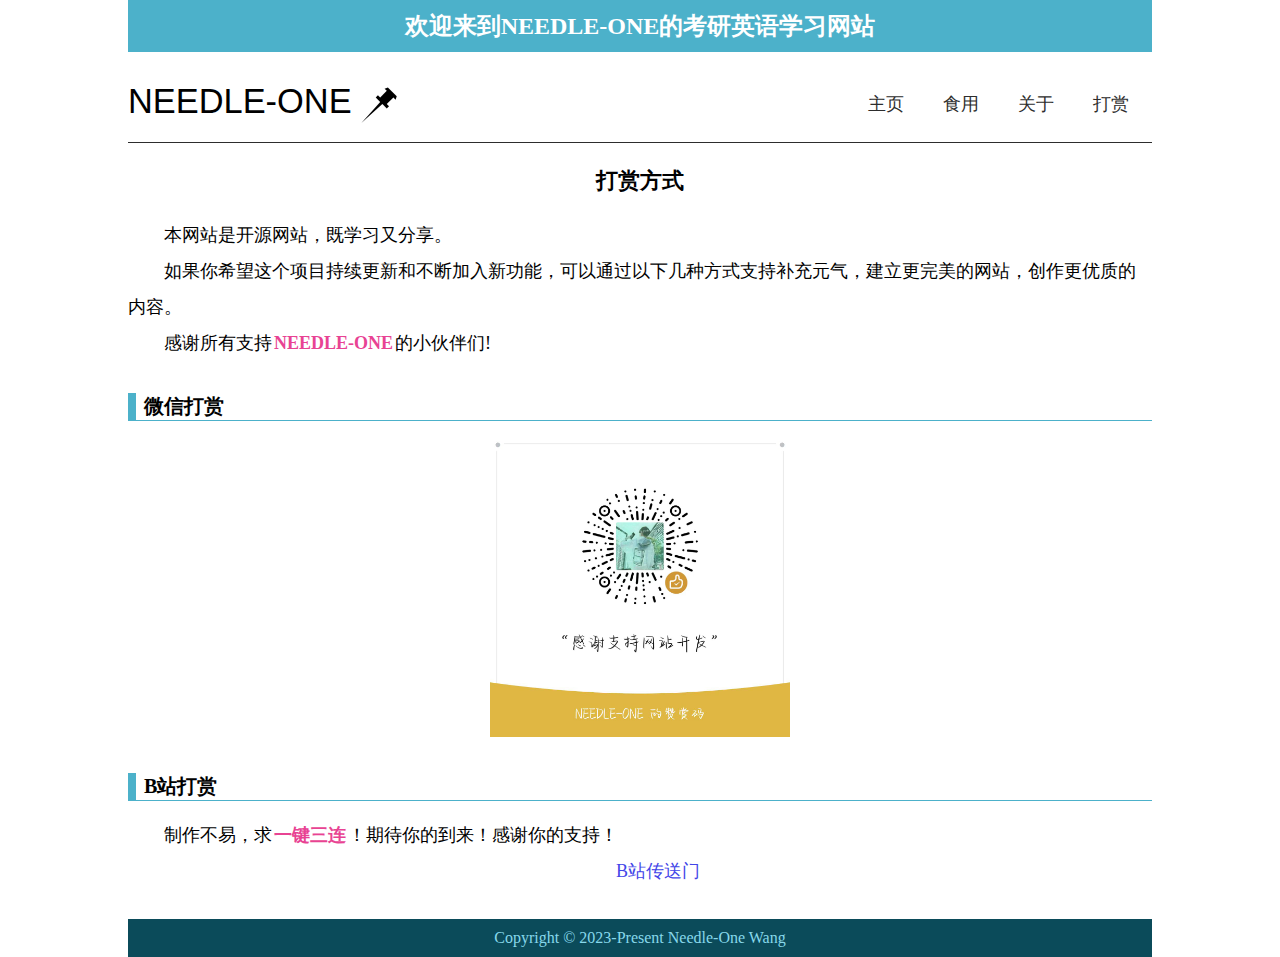
<file: support.html>
<!DOCTYPE html>
<html lang="en">
  <head>
    <meta charset="UTF-8" />
    <meta http-equiv="X-UA-Compatible" content="IE=edge" />
    <meta name="viewport" content="width=device-width, initial-scale=1.0" />
    <meta name="description" content="考研英语" />
    <link rel="shortcut icon" href="./image/favicon.ico" type="image/x-icon" />
    <title>打赏</title>
  </head>
  <link rel="stylesheet" href="./css/style.css" />
  <link rel="stylesheet" href="./css/other.css" />
  <link rel="stylesheet" href="./css/font/iconfont.css" />

  <!--=============================== body ===============================-->
  <body>
    <div class="wrapper">
      <!--=============================== 头部 ===============================-->
      <header class="header">
        <h2>欢迎来到NEEDLE-ONE的考研英语学习网站</h2>
      </header>

      <div id="top">
        <div>
          <h1 id="logotitle">NEEDLE-ONE</h1>
          <span class="iconfont icon-tanzhenguanli logoicon"></span>
        </div>

        <nav>
          <ul>
            <li><a href="./index.html">主页</a></li>
            <li><a href="./source.html">食用</a></li>
            <li><a href="./about.html">关于</a></li>
            <li><a href="./support.html">打赏</a></li>
          </ul>
        </nav>
      </div>
      <!--=============================== 分割线 ===============================-->
      <hr />

      <!--=============================== 内容 ===============================-->
      <div class="other">
        <h1>打赏方式</h1>
        <div class="txt">
          <p>本网站是开源网站，既学习又分享。</p>
          <p>
            如果你希望这个项目持续更新和不断加入新功能，可以通过以下几种方式支持补充元气，建立更完美的网站，创作更优质的内容。
          </p>
          <p>感谢所有支持<strong>NEEDLE-ONE</strong>的小伙伴们!</p>
        </div>
        <h2>微信打赏</h2>
        <div>
          <div class="iamgevx">
            <img src="./image/support.jpg" alt="" class="image" />
          </div>
        </div>
        <h2>B站打赏</h2>
        <div class="txt">
          <p>
            制作不易，求<strong>一键三连</strong>！期待你的到来！感谢你的支持！
          </p>
          <p style="text-align: center">
            <a href="https://space.bilibili.com/396395109">B站传送门</a>
          </p>
        </div>
      </div>
      <!--=============================== 尾部 ===============================-->
      <footer class="footer">
        <div>
          <p>Copyright &copy; 2023-Present Needle-One Wang</p>
        </div>
      </footer>
    </div>
  </body>
</html>
</file>
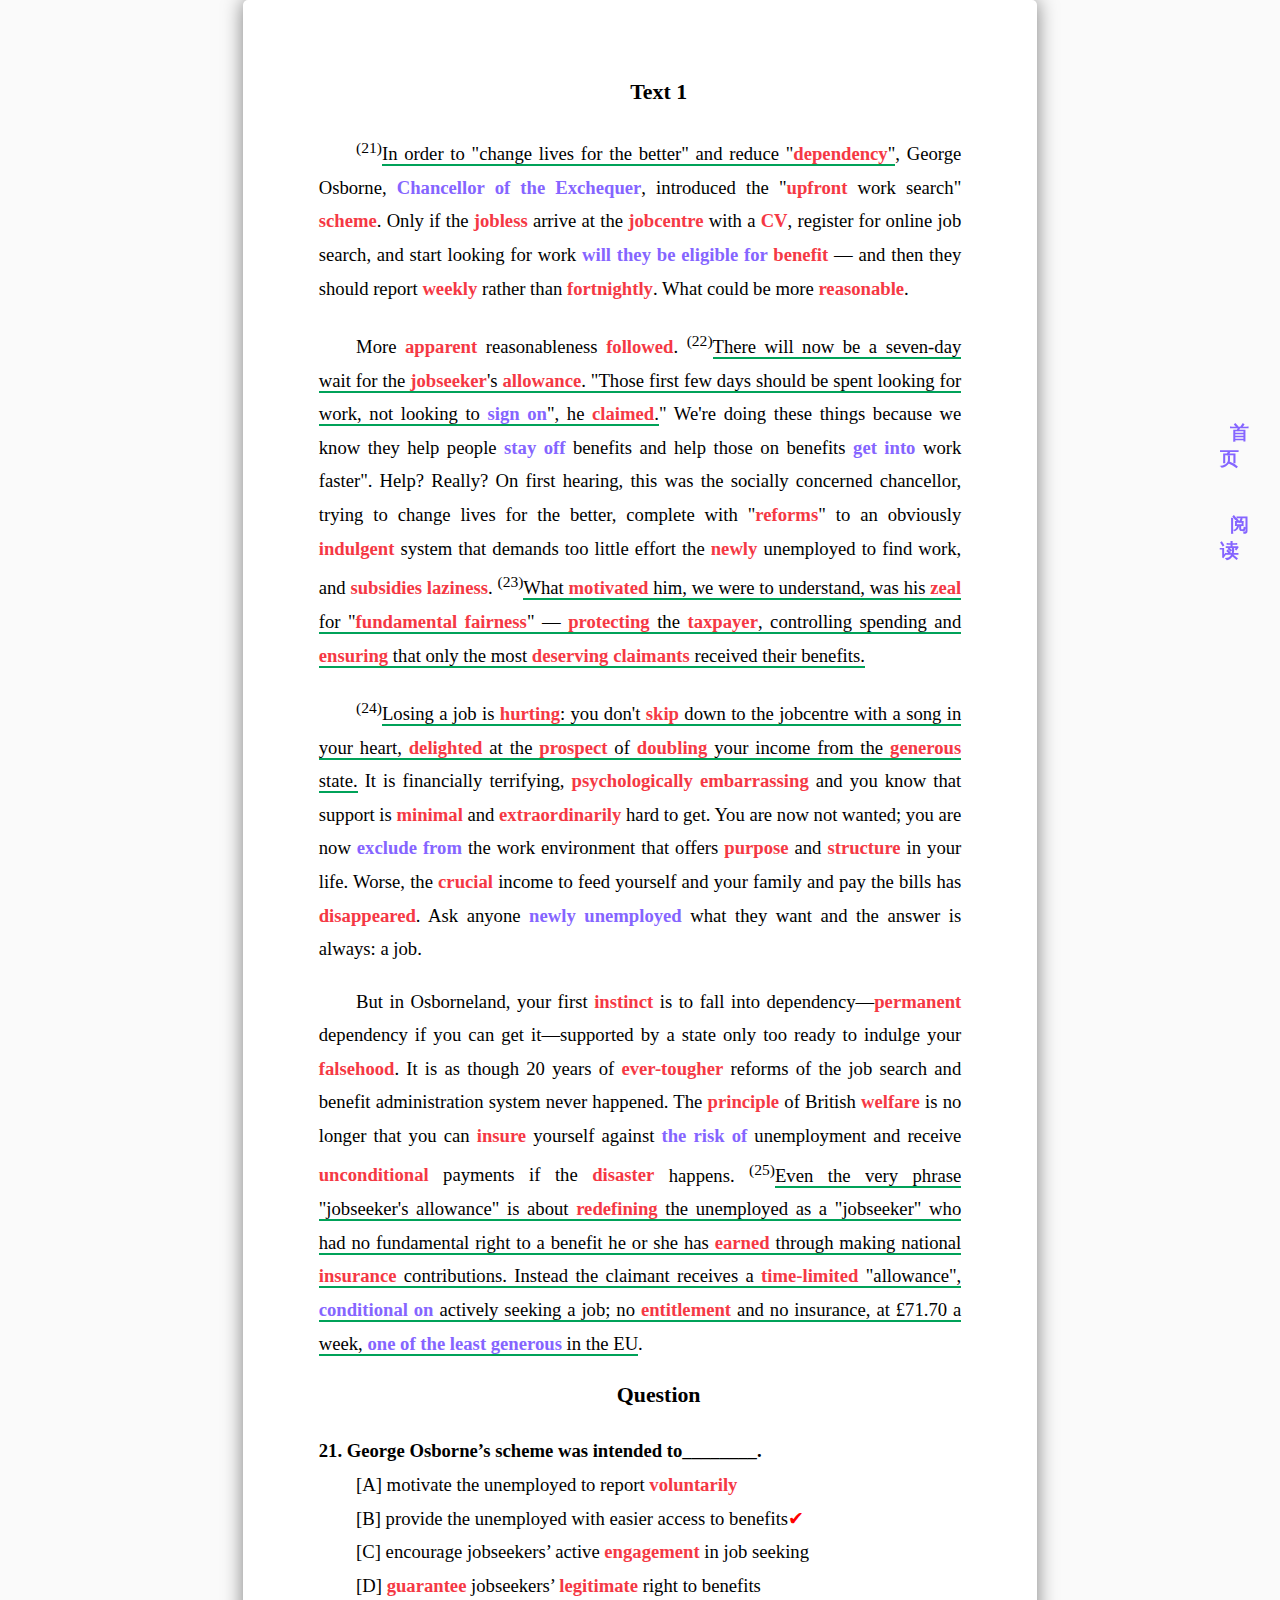
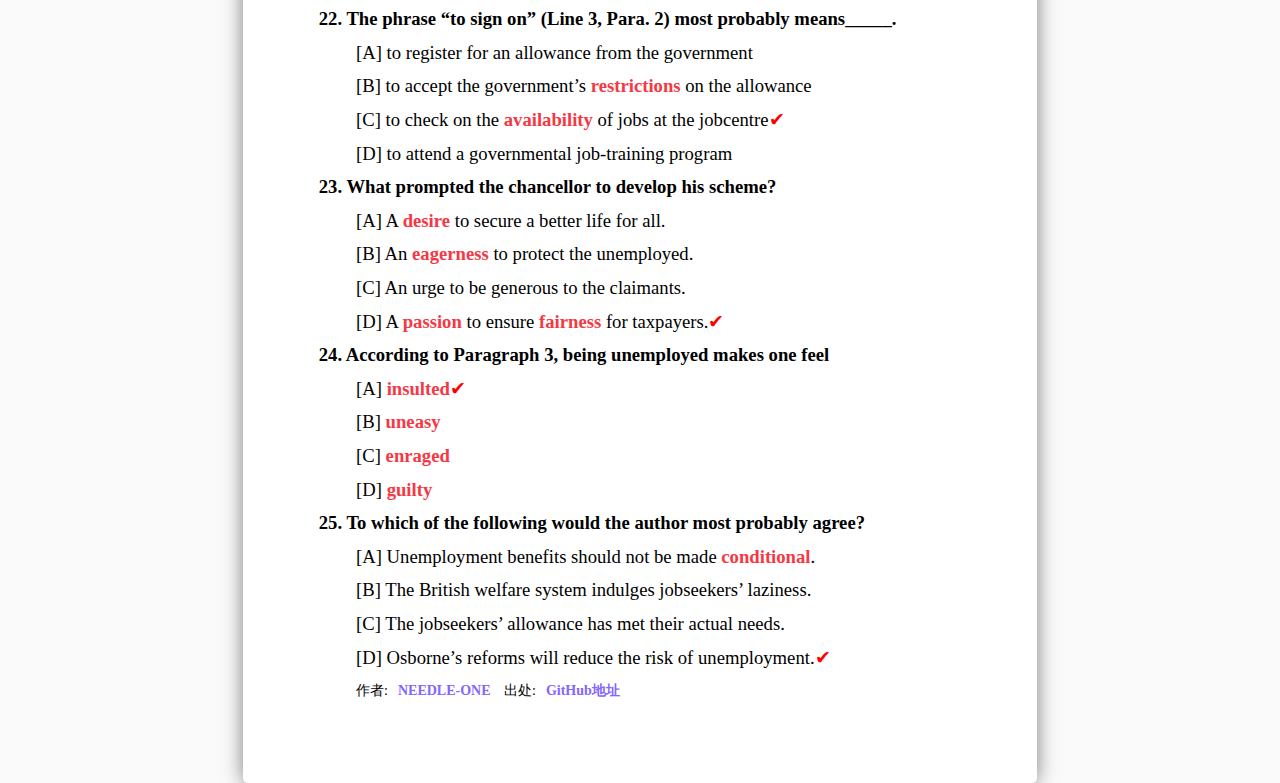
<file: learning/2014 T1 Answer.html>
<!DOCTYPE html>
<html lang="en">
  <head>
    <meta charset="UTF-8" />
    <meta http-equiv="X-UA-Compatible" content="IE=edge" />
    <meta name="viewport" content="width=device-width, initial-scale=1.0" />
    <link
      rel="shortcut icon"
      href="../../image/favicon.ico"
      type="image/x-icon"
    />
    <title>2014 Text 1</title>
  </head>
  <link rel="stylesheet" href="../../css/article.css">

  <body>
    <div class="box">
      <div><a href="../../index.html">首页</a></div>
      <div><a href="../learning/2014 T1 Reading.html">阅读</a></div>
      <!-- <div><a href="../HTML-Documents/2014 T1 Answer.html">答案</a></div> -->
    </div>
    <div class="book">
      <div class="page">
        <h3>Text 1</h3>
        <!-- paragraph 1 -->
        <p>
          ‌<sup>(21)</sup><u
            ><span
              >In order to &quot;change lives for the better&quot; and reduce
              &quot;</span
            ><strong><span title="n. 依懒性">dependency</span></strong
            ><span>&quot;</span></u
          ><span>, George Osborne, </span
          ><em title="英国财政大臣">Chancellor of the Exchequer</em
          ><span>, introduced the &quot;</span
          ><strong><span title="adj. 预先的">upfront</span></strong
          ><span> work search&quot; </span
          ><strong><span title="计划，方案">scheme</span></strong
          ><span>. Only if the </span
          ><strong><span title="n. 失业者">jobless</span></strong
          ><span> arrive at the </span
          ><strong><span title="n. 就业服务中心">jobcentre</span></strong
          ><span>
            with a
            <strong><span title="简历（curriculum vitae）">CV</span></strong
            >, register for online job search, and start looking for work </span
          ><em title="will sb be：某人会不会……，某人是否……">will they be</em
          ><span> </span
          ><em
            ><span title="be eligible for：有资格的">eligible for </span></em
          ><strong><span title="n. 福利，救济金">benefit</span></strong
          ><span> — and then they should report </span
          ><strong><span title="adv. 一周一次">weekly</span></strong
          ><span> rather than </span
          ><strong><span title="adv. 两周一次">fortnightly</span></strong
          ><span>. What could be more </span
          ><strong><span title="adj. 合理的">reasonable</span></strong
          ><span>.</span>
        </p>

        <!-- paragraph 2 -->
        <p>
          <span>More </span
          ><strong><span title="adj. 显而易见的">apparent</span></strong
          ><span title="n. 合理，合理性"> reasonableness </span
          ><strong><span title="下面，下文">followed</span></strong
          ><span>. 
            ‌<sup>(22)</sup><u
            ><span>There will now be a seven-day wait for the </span
            ><strong><span title="n. 求职者">jobseeker</span></strong
            ><span>&#39;s </span
            ><strong><span title="n. 补贴，津贴">allowance</span></strong
            ><span
              >. &quot;Those first few days should be spent looking for work,
              not looking to </span
            ><em title="签约雇用，这里指“领取失业津贴”">sign on</em
            ><span>&quot;, he </span
            ><strong><span title="v. 声称，说">claimed</span></strong
            ><span>.</span></u
          ><span
            >&quot; We&#39;re doing these things because we know they help
            people </span
          ><em title="远离">stay off</em
          ><span> benefits and help those on benefits </span
          ><em title="进入，陷入">get into</em
          ><span>
            work faster&quot;. Help? Really? On first hearing, this was the
            socially concerned chancellor, trying to change lives for the
            better, complete with &quot;</span
          ><strong><span title="n. 改革">reforms</span></strong
          ><span>&quot; to an obviously </span
          ><strong><span title="adj. 纵容的">indulgent</span></strong
          ><span> system that demands too little effort the </span
          ><strong><span title="adv. 最近，刚刚">newly</span></strong
          ><span> unemployed to find work, and </span
          ><strong><span title="n. 救助金，补贴">subsidies</span></strong
          ><span> </span><strong><span title="n. 懒惰">laziness</span></strong
          ><span>. 
            ‌<sup>(23)</sup><u
            ><span>What </span
            ><strong><span title="adj. 积极的">motivated</span></strong
            ><span> him, we were to understand, was his </span
            ><strong><span title="n. 热情，热忱">zeal</span></strong
            ><span> for &quot;</span
            ><strong><span title="adj. 基本的">fundamental</span></strong
            ><span> </span
            ><strong><span title="n. 公平，正义">fairness</span></strong
            ><span>&quot; — </span
            ><strong><span title="v. 保护，维护">protecting</span></strong
            ><span> the </span
            ><strong><span title="n. 纳锐人">taxpayer</span></strong
            ><span>, controlling spending and </span
            ><strong><span title="v. 确保，保证">ensuring</span></strong
            ><span> that only the most </span
            ><strong><span title="adj. 应得到帮助的">deserving</span></strong
            ><span> </span
            ><strong
              ><span title="n. 原告，提出要求者（这里指符合条件的人才）"
                >claimants</span
              ></strong
            ><span> received their benefits.</span>
          </u>
        </p>

        <!-- paragraph 3 -->
        <p>
          ‌<sup>(24)</sup><u
            ><span>Losing a job is </span
            ><strong><span title="adj. 痛苦的">hurting</span></strong
            ><span>: you don&#39;t </span
            ><strong><span title="v. 蹦蹦跳跳地走">skip</span></strong
            ><span> down to the jobcentre with a song in your heart, </span
            ><strong><span title="adj. 愉快的，欣喜的">delighted</span></strong
            ><span> at the </span
            ><strong><span title="v. 期望，认为可以">prospect</span></strong
            ><span> of </span
            ><strong><span title="adj. 双倍的">doubling</span></strong
            ><span> your income from the </span
            ><strong
              ><span title="adj. 大量的，慷慨的（generous state：慷慨的政府）"
                >generous</span
              ></strong
            ><span> state.</span></u
          ><span> It is financially terrifying, </span
          ><strong><span title="adv. 心理上">psychologically</span></strong
          ><span> </span
          ><strong><span title="adj. 窘迫的">embarrassing</span></strong
          ><span> and you know that support is </span
          ><strong><span title="adj. 最小的">minimal</span></strong
          ><span> and </span
          ><strong><span title="adv. 极端地">extraordinarily</span></strong
          ><span> hard to get. You are now not wanted; you are now </span
          ><em title="将...排除在外">exclude from</em
          ><span> the work environment that offers </span
          ><strong><span title="n. 目的，意义">purpose</span></strong
          ><span> and </span
          ><strong
            ><span title="n. 结构（这里指“支撑”）">structure</span></strong
          ><span> in your life. Worse, the </span
          ><strong><span title="adj. 至关重要的">crucial</span></strong
          ><span>
            income to feed yourself and your family and pay the bills has </span
          ><strong
            ><span title="v. 消失，没有了（disappea的过去分词）"
              >disappeared</span
            ></strong
          ><span>. Ask anyone </span
          ><em title="刚刚失业">newly unemployed</em
          ><span> what they want and the answer is always: a job.</span>
        </p>

        <!-- paragraph 4 -->
        <p>
          <span>But in Osborneland, your first </span
          ><strong><span title="n. 本能">instinct</span></strong
          ><span> is to fall into dependency—</span
          ><strong><span title="adj. 永久的">permanent</span></strong
          ><span>
            dependency if you can get it—supported by a state only too ready to
            indulge your </span
          ><strong><span title="n. 错误，谬论">falsehood</span></strong
          ><span>. It is as though 20 years of </span
          ><strong
            ><span title="比以往更难，举步维艰">ever-tougher</span></strong
          ><span>
            reforms of the job search and benefit administration system never
            happened. The </span
          ><strong
            ><span title="n. 原则，法则（这里指“体制”）"
              >principle</span
            ></strong
          ><span> of British </span
          ><strong><span title="n. 社会福利">welfare</span></strong
          ><span> is no longer that you can </span
          ><strong><span title="v. 为...提供保障">insure</span></strong
          ><span> yourself against </span
          ><em title="...的风险">the risk of</em
          ><span> unemployment and receive </span
          ><strong><span title="adj. 无条件的">unconditional</span></strong
          ><span> payments if the </span
          ><strong><span title="n. 灾难，灾祸">disaster</span></strong
          ><span> happens. 
          <sup>(25)</sup><u><span>Even the very phrase &quot;jobseeker&#39;s allowance&quot; is
              about </span
            ><strong><span title="v. 重新定义">redefining</span></strong
            ><span>
              the unemployed as a &quot;jobseeker&quot; who had no fundamental
              right to a benefit he or she has </span
            ><strong
              ><span title="v. 挣得（这里指“享受，享有”）">earned</span></strong
            ><span> through making national </span
            ><strong
              ><span title="n. 保险（national insurance：国民保险）"
                >insurance</span
              ></strong
            ><span> contributions. Instead the claimant receives a </span
            ><strong><span title="adj. 有时间限制的">time-limited</span></strong
            ><span> &quot;allowance&quot;, </span
            ><em title="有...条件">conditional on</em
            ><span> actively seeking a job; no </span
            ><strong><span title="n. 权利">entitlement</span></strong
            ><span> and no insurance, at £71.70 a week, </span
            ><em title="最不慷慨的...之一，最吝啬的...之一"
              >one of the least generous</em
            ><span> in the EU</span></u
          ><span>.</span>
        </p>
        <!-- Answer -->
        <div class="answer">
          <h3><span>Question</span></h3>
        <div>
          <h4>21. George Osborne’s scheme was intended to________. </h4><!--8字符-->
          <p>
            <span>[A] motivate the unemployed to report </span><strong><span title="adv. 自愿地">voluntarily</span></strong>
          </p>
          <p>
            <span>[B] provide the unemployed with easier access to benefits</span><span class="correct"></span>
          </p>
          <p>
            <span>[C] encourage jobseekers’ active </span><strong><span title="v. 聘用，雇用">engagement</span></strong><span> in job seeking</span>
          </p>
          <p>
            <span>[D] </span><strong><span title="v. 保证">guarantee</span></strong><span> jobseekers’ </span><strong><span title="adj. 合理的，合法的">legitimate</span></strong><span> right to benefits</span>
          </p>
        </div>

        <div>
          <h4>
            22. The phrase “to sign on” (Line 3, Para. 2) most probably means_____.
          </h4>
          <p>
            [A] to register for an allowance from the government
          </p>
          <p>
            [B] to accept the government’s <strong><span title="n. 限制条件">restrictions</span></strong> on the allowance
          </p>
          <p>
            [C] to check on the <strong><span title="可用率">availability</span></strong> of jobs at the jobcentre<span class="correct"></span>
          </p>
          <p>
            [D] to attend a governmental job-training program
          </p>
        </div>

        <div>
          <h4>23. What prompted the chancellor to develop his scheme?</h4>
          <p>
            [A] A <strong><span title="n. 渴望，欲望">desire</span></strong> to secure a better life for all.
          </p>
          <p>
            [B] An <strong><span title="n. 热心，热枕">eagerness</span></strong> to protect the unemployed.
          </p>
          <p>
            [C] An urge to be generous to the claimants.
          </p>
          <p>
            [D] A <strong><span title="n. 激情，热情">passion</span></strong><span> to ensure </span
            ><strong><span title="n. 公平，公正">fairness</span></strong> for taxpayers.<span class="correct"></span>
          </p>
        </div>
        
        <div>
          <h4>24. According to Paragraph 3, being unemployed makes one feel</h4>
          <p>
            [A] <strong><span title="adj. 受辱的，有伤害的">insulted</span></strong><span class="correct"></span>
          </p>
          <p>
            [B] <strong><span title="adj. 担忧的，担心的">uneasy</span></strong>
          </p>
          <p>
            [C] <strong><span title="激怒的">enraged</span></strong>
          </p>
          <p>
            [D] <strong><span title="adj. 有罪的，内疚的">guilty</span></strong>
          </p>
        </div>

        <div>
          <h4>25. To which of the following would the author most probably agree?</h4>
          <p>
            [A] Unemployment benefits should not be made <strong><span title="adj. 有条件的">conditional</span></strong>.
          </p>
          <p>
            <span>[B] The British welfare system indulges jobseekers’
              laziness.</span>
          </p>
          <p>
            <span>[C] The jobseekers’ allowance has met their actual needs.</span>
          </p>
          <p>
            <span>[D] Osborne’s reforms will reduce the risk of unemployment.</span><span class="correct"></span>
          </p>
        </div>
        </div>
      <div class="footer">
        作者:<a href="https://space.bilibili.com/396395109">NEEDLE-ONE</a> 出处:<a href="#">GitHub地址</a>
      </div>
      </div>
    </div>
  </body>
</html>
</file>
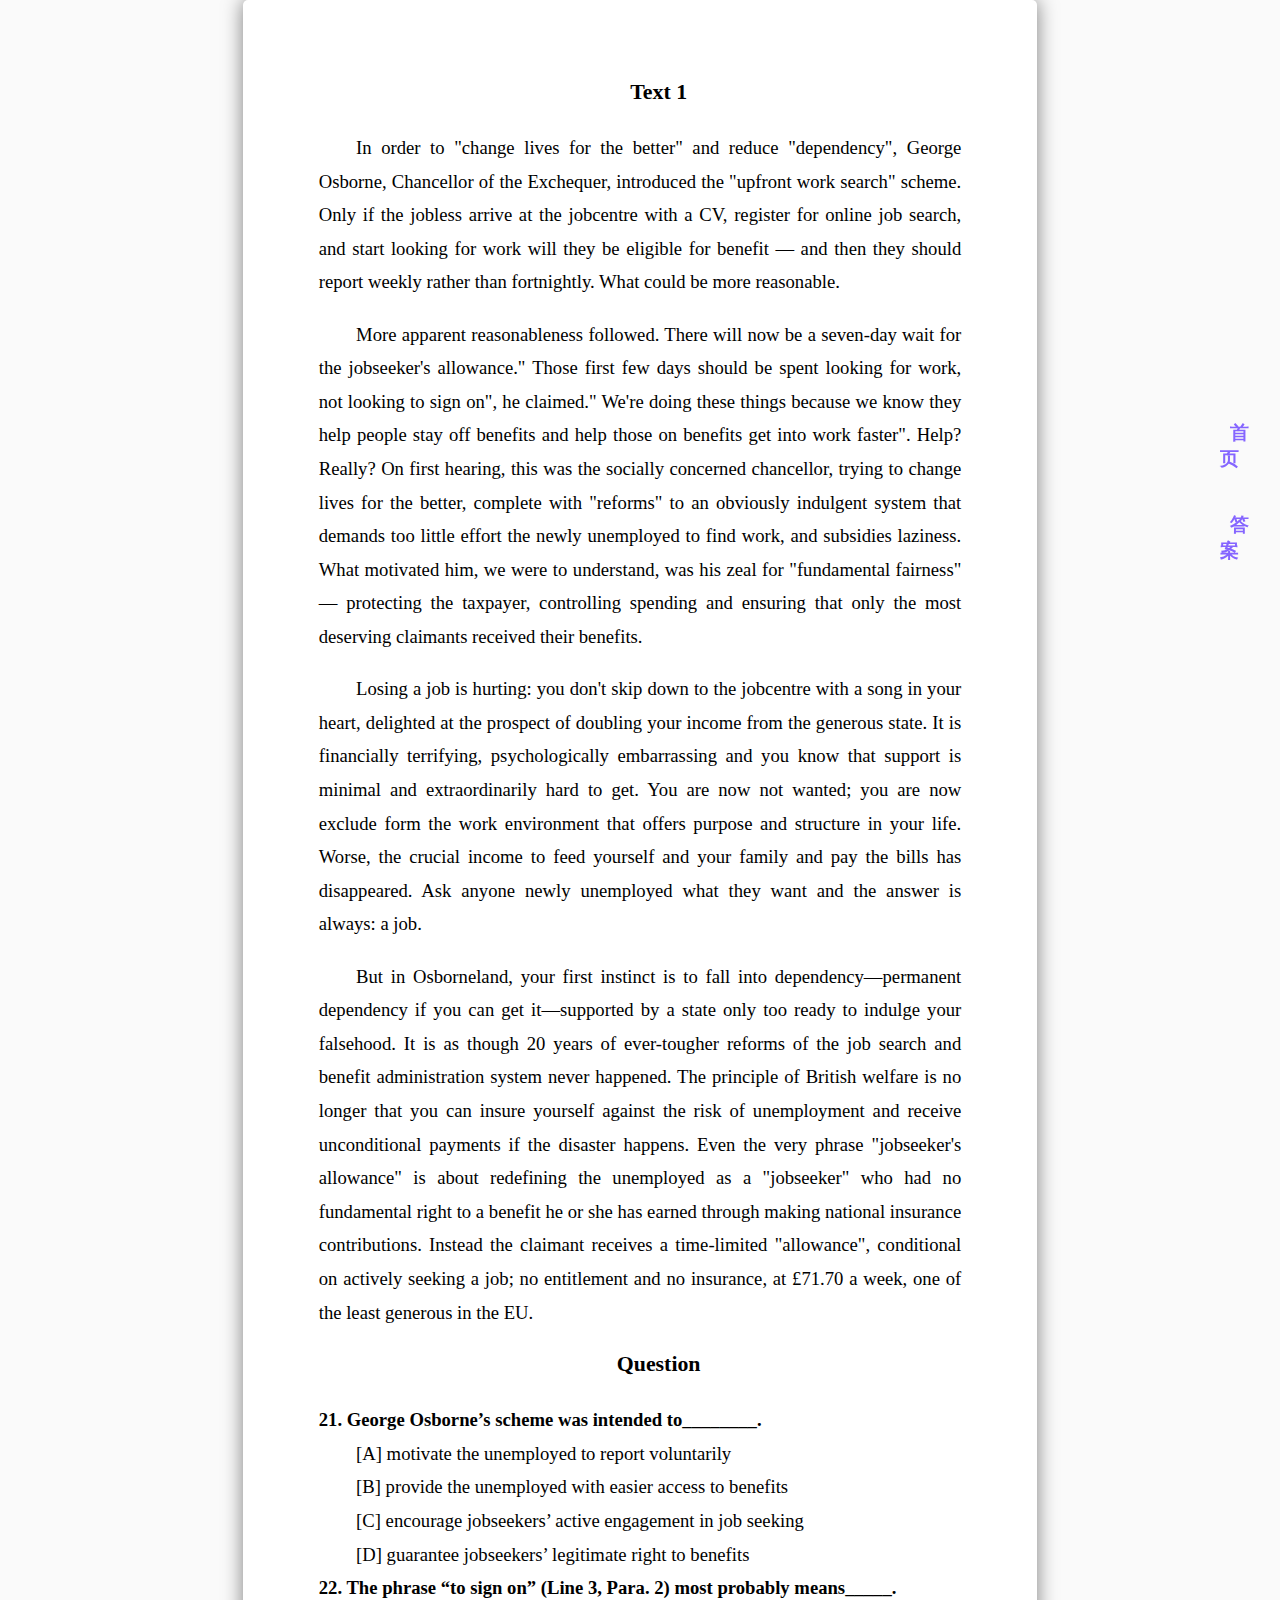
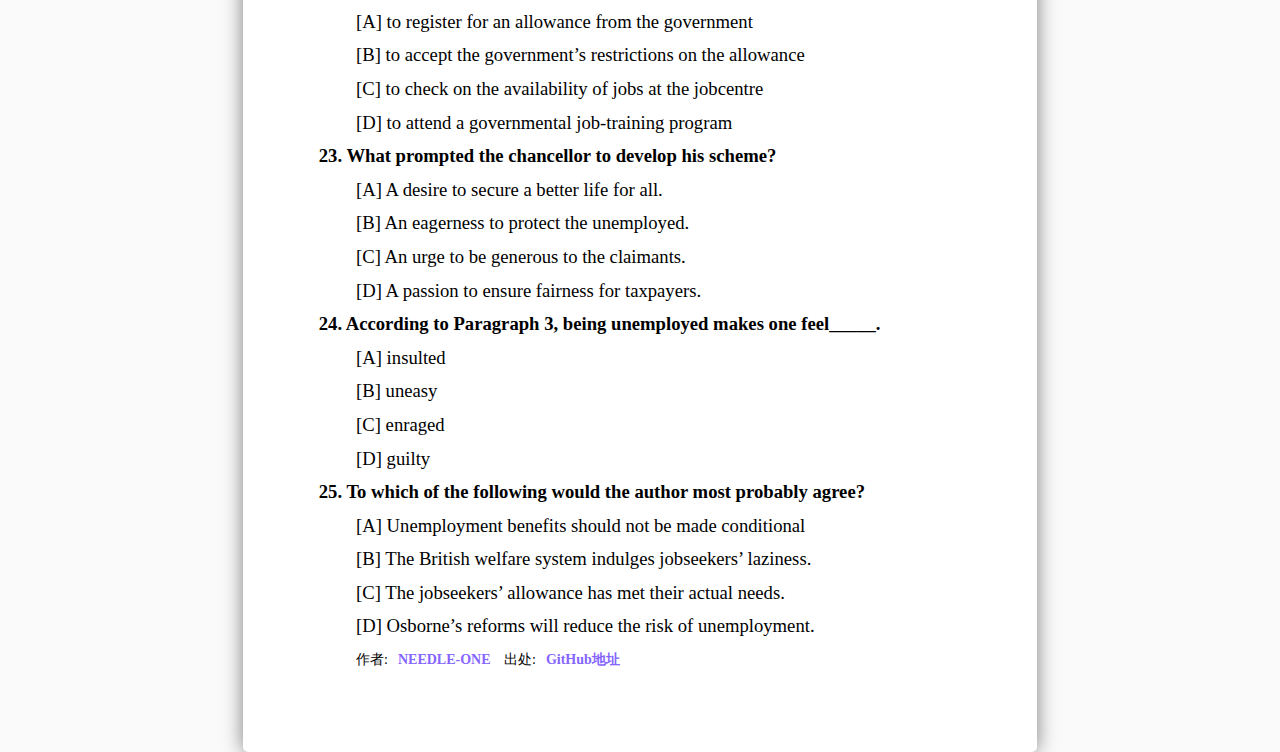
<file: learning/2014 T1 Reading.html>
<!DOCTYPE html>
<html lang="en">
  <head>
    <meta charset="UTF-8" />
    <meta http-equiv="X-UA-Compatible" content="IE=edge" />
    <meta name="viewport" content="width=device-width, initial-scale=1.0" />
    <link
      rel="shortcut icon"
      href="../../image/favicon.ico"
      type="image/x-icon"
    />
    <title>2014 Text 1</title>
  </head>
  <link rel="stylesheet" href="../../css/article.css" />

  <body>
    <div class="box">
      <div><a href="../../index.html">首页</a></div>
      <!-- <div><a href="../HTML-Documents/2014 T1 Question.html">阅读</a></div> -->
      <div><a href="../learning/2014 T1 Answer.html">答案</a></div>
    </div>
    <div class="book">
      <div class="page">
        <h3>Text 1</h3>
        <p>
          In order to &quot;change lives for the better&quot; and reduce
          &quot;dependency&quot;, George Osborne, Chancellor of the Exchequer,
          introduced the &quot;upfront work search&quot; scheme. Only if the
          jobless arrive at the jobcentre with a CV, register for online job
          search, and start looking for work will they be eligible for benefit —
          and then they should report weekly rather than fortnightly. What could
          be more reasonable.
        </p>
        <p>
          More apparent reasonableness followed. There will now be a seven-day
          wait for the jobseeker&#39;s allowance.&quot; Those first few days
          should be spent looking for work, not looking to sign on&quot;, he
          claimed.&quot; We&#39;re doing these things because we know they help
          people stay off benefits and help those on benefits get into work
          faster&quot;. Help? Really? On first hearing, this was the socially
          concerned chancellor, trying to change lives for the better, complete
          with &quot;reforms&quot; to an obviously indulgent system that demands
          too little effort the newly unemployed to find work, and subsidies
          laziness. What motivated him, we were to understand, was his zeal for
          &quot;fundamental fairness&quot; — protecting the taxpayer,
          controlling spending and ensuring that only the most deserving
          claimants received their benefits.
        </p>
        <p>
          Losing a job is hurting: you don&#39;t skip down to the jobcentre with
          a song in your heart, delighted at the prospect of doubling your
          income from the generous state. It is financially terrifying,
          psychologically embarrassing and you know that support is minimal and
          extraordinarily hard to get. You are now not wanted; you are now
          exclude form the work environment that offers purpose and structure in
          your life. Worse, the crucial income to feed yourself and your family
          and pay the bills has disappeared. Ask anyone newly unemployed what
          they want and the answer is always: a job.
        </p>
        <p>
          But in Osborneland, your first instinct is to fall into
          dependency—permanent dependency if you can get it—supported by a state
          only too ready to indulge your falsehood. It is as though 20 years of
          ever-tougher reforms of the job search and benefit administration
          system never happened. The principle of British welfare is no longer
          that you can insure yourself against the risk of unemployment and
          receive unconditional payments if the disaster happens. Even the very
          phrase &quot;jobseeker&#39;s allowance&quot; is about redefining the
          unemployed as a &quot;jobseeker&quot; who had no fundamental right to
          a benefit he or she has earned through making national insurance
          contributions. Instead the claimant receives a time-limited
          &quot;allowance&quot;, conditional on actively seeking a job; no
          entitlement and no insurance, at £71.70 a week, one of the least
          generous in the EU.
        </p>

        <!-- Question -->
        <div class="answer">
          <h3><span>Question</span></h3>
          <div>
            <h4>21. George Osborne’s scheme was intended to________.</h4>
            <!--8字符-->
            <p>[A] motivate the unemployed to report voluntarily</p>
            <p>[B] provide the unemployed with easier access to benefits</p>
            <p>[C] encourage jobseekers’ active engagement in job seeking</p>
            <p>[D] guarantee jobseekers’ legitimate right to benefits</p>
          </div>

          <div>
            <h4>
              22. The phrase “to sign on” (Line 3, Para. 2) most probably
              means_____.
            </h4>
            <p>[A] to register for an allowance from the government</p>
            <p>[B] to accept the government’s restrictions on the allowance</p>
            <p>[C] to check on the availability of jobs at the jobcentre</p>
            <p>[D] to attend a governmental job-training program</p>
          </div>

          <div>
            <h4>23. What prompted the chancellor to develop his scheme?</h4>
            <p>[A] A desire to secure a better life for all.</p>
            <p>[B] An eagerness to protect the unemployed.</p>
            <p>[C] An urge to be generous to the claimants.</p>
            <p>[D] A passion to ensure fairness for taxpayers.</p>
          </div>

          <div>
            <h4>
              24. According to Paragraph 3, being unemployed makes one
              feel_____.
            </h4>
            <p>[A] insulted</p>
            <p>[B] uneasy</p>
            <p>[C] enraged</p>
            <p>[D] guilty</p>
          </div>

          <div>
            <h4>
              25. To which of the following would the author most probably
              agree?
            </h4>
            <p>[A] Unemployment benefits should not be made conditional</p>
            <p>[B] The British welfare system indulges jobseekers’ laziness.</p>
            <p>[C] The jobseekers’ allowance has met their actual needs.</p>
            <p>[D] Osborne’s reforms will reduce the risk of unemployment.</p>
          </div>
        </div>
        <div class="footer">
          作者:<a href="https://space.bilibili.com/396395109">NEEDLE-ONE</a>
          出处:<a href="#">GitHub地址</a>
        </div>
      </div>
    </div>
  </body>
</html>
</file>
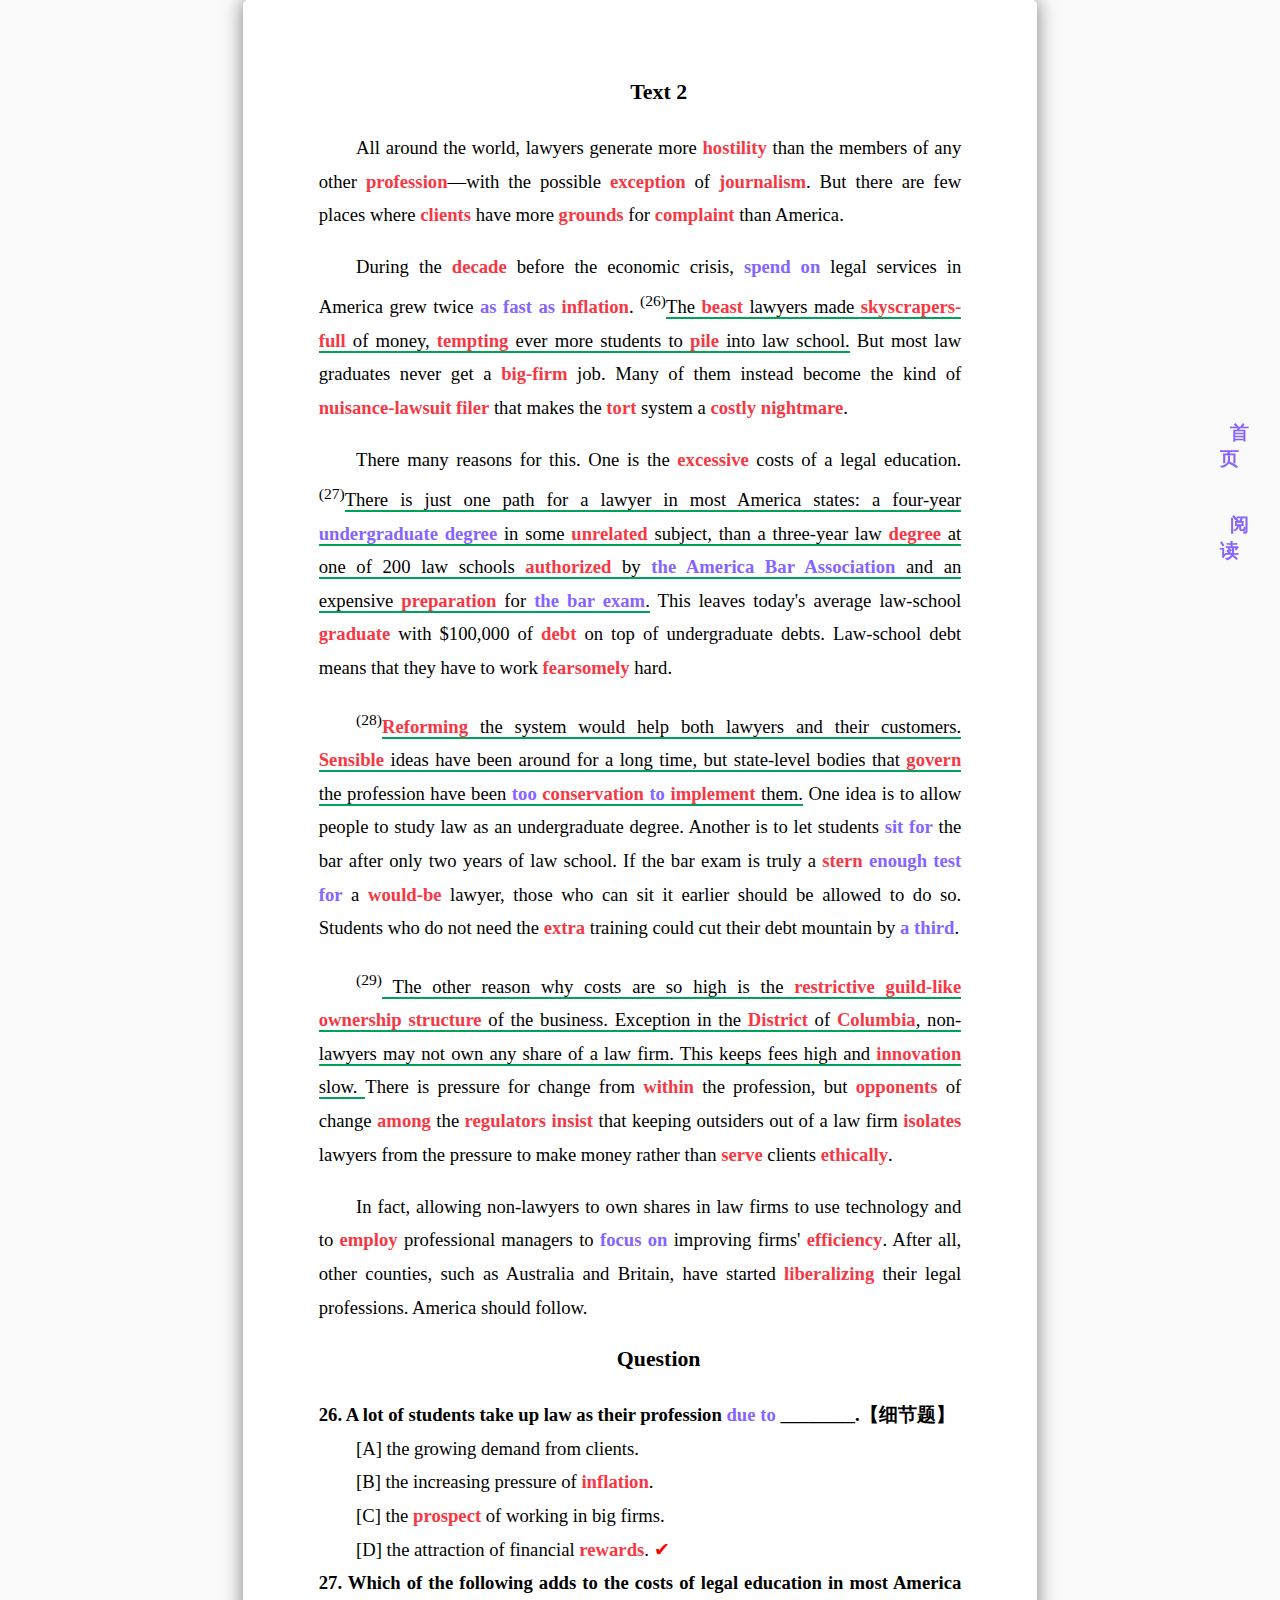
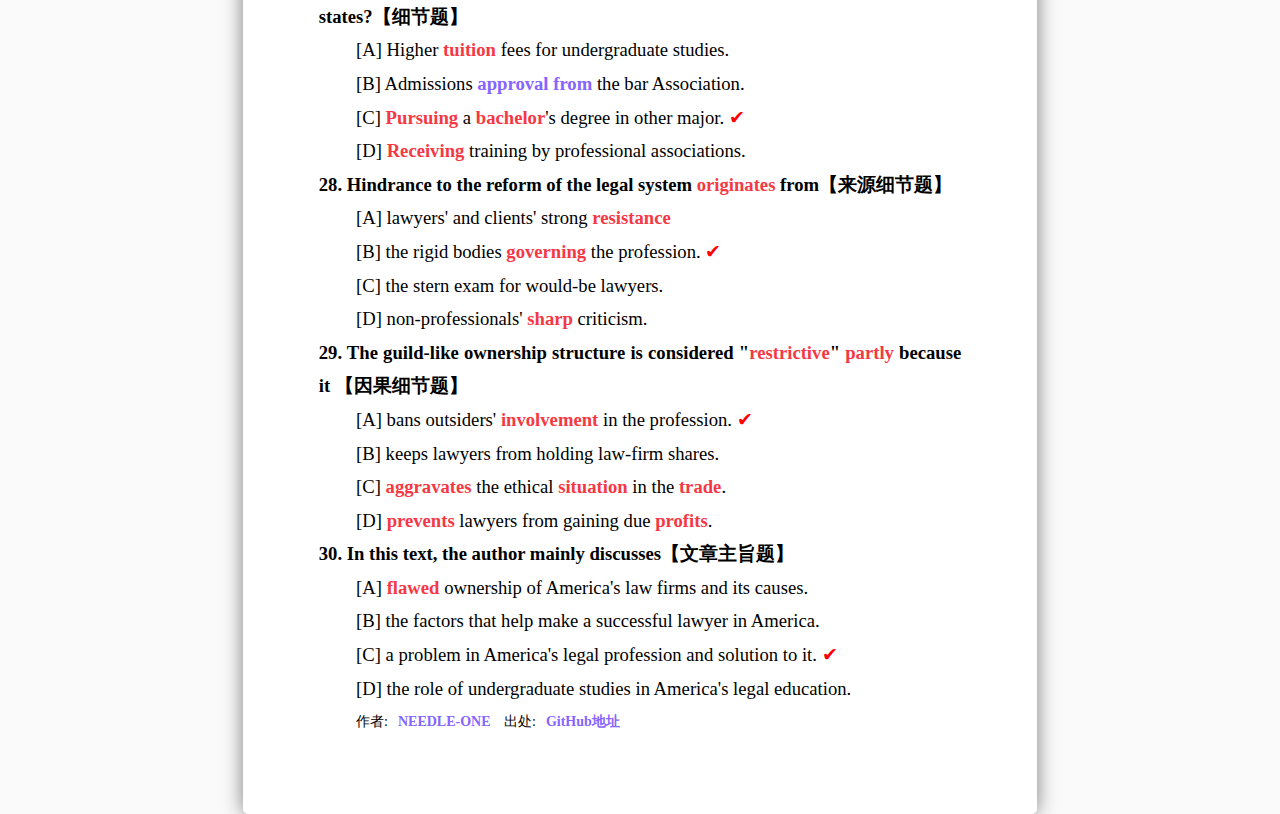
<file: learning/2014 T2 Answer.html>
<!DOCTYPE html>
<html lang="en">
  <head>
    <meta charset="UTF-8" />
    <meta http-equiv="X-UA-Compatible" content="IE=edge" />
    <meta name="viewport" content="width=device-width, initial-scale=1.0" />
    <link
      rel="shortcut icon"
      href="../../image/favicon.ico"
      type="image/x-icon"
    />
    <title>2014 Text 2</title>
  </head>
  <link rel="stylesheet" href="../../css/article.css" />

  <body>
    <div class="box">
      <div><a href="../../index.html">首页</a></div>
      <div><a href="../learning/2014 T2 Reading.html">阅读</a></div>
      <!-- <div><a href="../HTML-Documents/2014 T1 Answer.html">答案</a></div> -->
    </div>
    <div class="book">
      <div class="page">
        <h3>Text 2</h3>
        <!-- paragraph 1 -->
        <p>
          <span>All around the world, lawyers generate more </span
          ><strong><span>hostility</span></strong
          ><span> than the members of any other </span
          ><strong><span>profession</span></strong
          ><span>—with the possible </span
          ><strong><span>exception</span></strong
          ><span> of </span><strong><span>journalism</span></strong
          ><span>. But there are few places where </span
          ><strong><span>clients</span></strong
          ><span> have more </span><strong><span>grounds</span></strong
          ><span> for </span><strong><span>complaint</span></strong
          ><span> than America.</span>
        </p>
        <!-- paragraph 2 -->
        <p>
          <span>During the </span><strong><span>decade</span></strong
          ><span> before the economic crisis, </span
          ><em title="在……方面花费">spend on</em
          ><span> legal services in America grew twice </span
          ><em title="和……一样快">as fast as</em><span> </span
          ><strong><span>inflation</span></strong
          ><span>. <sup>(26)</sup><u>The </span><strong><span>beast</span></strong
            ><span> lawyers made </span
            ><strong><span>skyscrapers-full</span></strong
            ><span> of money, </span><strong><span>tempting</span></strong
            ><span> ever more students to </span><strong><span>pile</span></strong
            ><span> into law school.</u> But most law graduates never get a </span
          ><strong><span>big-firm</span></strong
          ><span> job. Many of them instead become the kind of </span
          ><strong><span>nuisance-lawsuit</span></strong
          ><span> </span><strong><span>filer</span></strong
          ><span> that makes the </span><strong><span>tort</span></strong
          ><span> system a </span><strong><span>costly</span></strong
          ><span> </span><strong><span>nightmare</span></strong
          ><span>.</span>
        </p>

        <!-- paragraph 3 -->
        <p>
          <span>There many reasons for this. One is the </span
          ><strong><span>excessive</span></strong
          ><span>
            costs of a legal education. <sup>(27)</sup><u>There is just one path for a lawyer in
                most </span
              >America states<span>: a four-year </span
              ><em title="学士学位">undergraduate degree</em><span> in some </span
              ><strong><span>unrelated</span></strong
              ><span> subject, than a three-year law </span
              ><strong><span>degree</span></strong
              ><span> at one of 200 law schools </span
              ><strong><span>authorized</span></strong
              ><span> by </span
              ><em title="美国律师协会">the America Bar Association</em
              ><span> and an expensive </span
              ><strong><span>preparation</span></strong
              ><span> for </span><em title="律师资格考试">the bar exam</em
              ><span>.</u> This leaves today&#39;s average law-school </span
          ><strong><span>graduate</span></strong
          ><span> with $100,000 of </span><strong><span>debt</span></strong
          ><span>
            on top of undergraduate debts. Law-school debt means that they have
            to work </span
          ><strong><span>fearsomely</span></strong
          ><span> hard.</span>
        </p>

        <!-- paragraph 4 -->
        <p>
          <sup>(28)</sup><u><strong><span>Reforming</span></strong
            ><span> the system would help both lawyers and their customers. </span
            ><strong><span>Sensible</span></strong
            ><span>
              ideas have been around for a long time, but state-level bodies that </span
            ><strong><span>govern</span></strong
            ><span> the profession have been </span
            ><em title="太...而不能...">too <strong>conservation</strong> to</em
            ><span> </span><strong><span>implement</span></strong
            ><span>
              them.</u> One idea is to allow people to study law as an undergraduate
            degree. Another is to let students </span
          ><em title="参加">sit for</em
          ><span>
            the bar after only two years of law school. If the bar exam is truly
            a </span
          ><strong><span>stern</span></strong
          ><span> </span
          ><em title="enough for：足够地，充分的；对……足够的"
            >enough test for</em
          ><span> a </span><strong><span>would-be</span></strong
          ><span>
            lawyer, those who can sit it earlier should be allowed to do so.
            Students who do not need the </span
          ><strong><span>extra</span></strong
          ><span> training could cut their debt mountain by </span
          ><em title="三分之一">a third</em><span>.</span>
        </p>

        <!-- Paragraph 5 -->
        <p>
          <sup>(29)</sup><u>
            <span>The other reason why costs are so high is the </span
                ><strong><span>restrictive</span></strong
                ><span> </span><strong><span>guild-like</span></strong
                ><span> </span><strong><span>ownership</span></strong
                ><span> </span><strong><span>structure</span></strong
                ><span> of the business. Exception in the </span
                ><strong><span>District</span></strong
                ><span> of </span><strong><span>Columbia</span></strong
                ><span
                  >, non-lawyers may not own any share of a law firm. This keeps fees
                  high and </span
                ><strong><span>innovation</span></strong
                ><span> slow.
          </u> There is pressure for change from </span
          ><strong><span>within</span></strong
          ><span> the profession, but </span
          ><strong><span>opponents</span></strong
          ><span> of change </span><strong><span>among</span></strong
          ><span> the </span><strong><span>regulators</span></strong
          ><span> </span><strong><span>insist</span></strong
          ><span> that keeping outsiders out of a law firm </span
          ><strong><span>isolates</span></strong
          ><span> lawyers from the pressure to make money rather than </span
          ><strong><span>serve</span></strong
          ><span> clients </span><strong><span>ethically</span></strong
          ><span>.</span>
        </p>

        <!-- paragraph 6 -->
        <p>
          <span
            >In fact, allowing non-lawyers to own shares in law firms to use
            technology and to </span
          ><strong><span>employ</span></strong
          ><span> professional managers to </span
          ><em title="集中于...">focus on</em><span> improving firms&#39; </span
          ><strong><span>efficiency</span></strong
          ><span
            >. After all, other counties, such as Australia and Britain, have
            started </span
          ><strong><span>liberalizing</span></strong
          ><span> their legal professions. America should follow.</span>
        </p>

        <!-- Answer -->
        <div class="answer">
          <h3><span>Question</span></h3>
          <div>
            <h4>
              <span>26. A lot of students take up law as their profession </span
              ><em title="由于；应归于">due to</em
              ><span> </span>________.【细节题】
            </h4>
            <!--8字符-->
            <p>
              <span>[A] the growing demand from clients.</span>
            </p>
            <p>
              <span>[B] the increasing pressure of </span
              ><strong><span>inflation</span></strong
              ><span>.</span>
            </p>
            <p>
              <span>[C] the </span><strong><span>prospect</span></strong
              ><span> of working in big firms.</span>
            </p>
            <p>
              <span>[D] the attraction of financial </span
              ><strong><span>rewards</span></strong
              ><span>.</span> <span class="correct"></span>
            </p>
          </div>

          <div>
            <h4>
              27. Which of the following adds to the costs of legal education in
              most America states?【细节题】
            </h4>
            <p>
              <span>[A] Higher </span><strong><span>tuition</span></strong
              ><span> fees for undergraduate studies.</span>
            </p>
            <p>
              <span>[B] Admissions </span><em title="……的批准">approval from</em
              ><span> the bar Association.</span>
            </p>
            <p>
              <span>[C] </span><strong><span>Pursuing</span></strong
              ><span> a </span><strong><span>bachelor</span></strong
              ><span>&#39;s degree in other major.</span>
              <span class="correct"></span>
            </p>
            <p>
              <span>[D] </span><strong><span>Receiving</span></strong
              ><span> training by professional associations.</span>
            </p>
          </div>

          <div>
            <h4>
              <span>28. Hindrance to the reform of the legal system </span
              ><strong><span>originates</span></strong
              ><span> from</span>【来源细节题】
            </h4>
            <p>
              <span>[A] lawyers&#39; and clients&#39; strong </span
              ><strong><span>resistance</span></strong>
            </p>
            <p>
              <span>[B] the rigid bodies </span
              ><strong><span>governing</span></strong
              ><span> the profession.</span> <span class="correct"></span>
            </p>
            <p><span>[C] the stern exam for would-be lawyers.</span></p>
            <p>
              <span>[D] non-professionals&#39; </span
              ><strong><span>sharp</span></strong
              ><span> criticism.</span>
            </p>
          </div>

          <div>
            <h4>
              <span
                >29. The guild-like ownership structure is considered
                &quot;</span
              ><strong><span>restrictive</span></strong
              ><span>&quot; </span><strong><span>partly</span></strong
              ><span> because it </span>【因果细节题】
            </h4>
            <p>
              <span>[A] bans outsiders&#39; </span
              ><strong><span>involvement</span></strong
              ><span> in the profession.</span> <span class="correct"></span>
            </p>
            <p><span>[B] keeps lawyers from holding law-firm shares.</span></p>
            <p>
              <span>[C] </span><strong><span>aggravates</span></strong
              ><span> the ethical </span><strong><span>situation</span></strong
              ><span> in the </span><strong><span>trade</span></strong
              ><span>.</span>
            </p>
            <p>
              <span>[D] </span><strong><span>prevents</span></strong
              ><span> lawyers from gaining due </span
              ><strong><span>profits</span></strong
              ><span>.</span>
            </p>
          </div>

          <div>
            <h4>30. In this text, the author mainly discusses【文章主旨题】</h4>
            <p>
              <span>[A] </span><strong><span>flawed</span></strong
              ><span>
                ownership of America&#39;s law firms and its causes.</span
              >
            </p>
            <p>
              <span
                >[B] the factors that help make a successful lawyer in
                America.</span
              >
            </p>
            <p>
              <span>
                [C] a problem in America&#39;s legal profession and solution to
                it.
              </span>
              <span class="correct"></span>
            </p>
            <p>
              <span
                >[D] the role of undergraduate studies in America&#39;s legal
                education.</span
              >
            </p>
          </div>
        </div>
        <div class="footer">
          作者:<a href="https://space.bilibili.com/396395109">NEEDLE-ONE</a> 出处:<a href="#">GitHub地址</a>
        </div>
      </div>
    </div>
  </body>
</html>
</file>
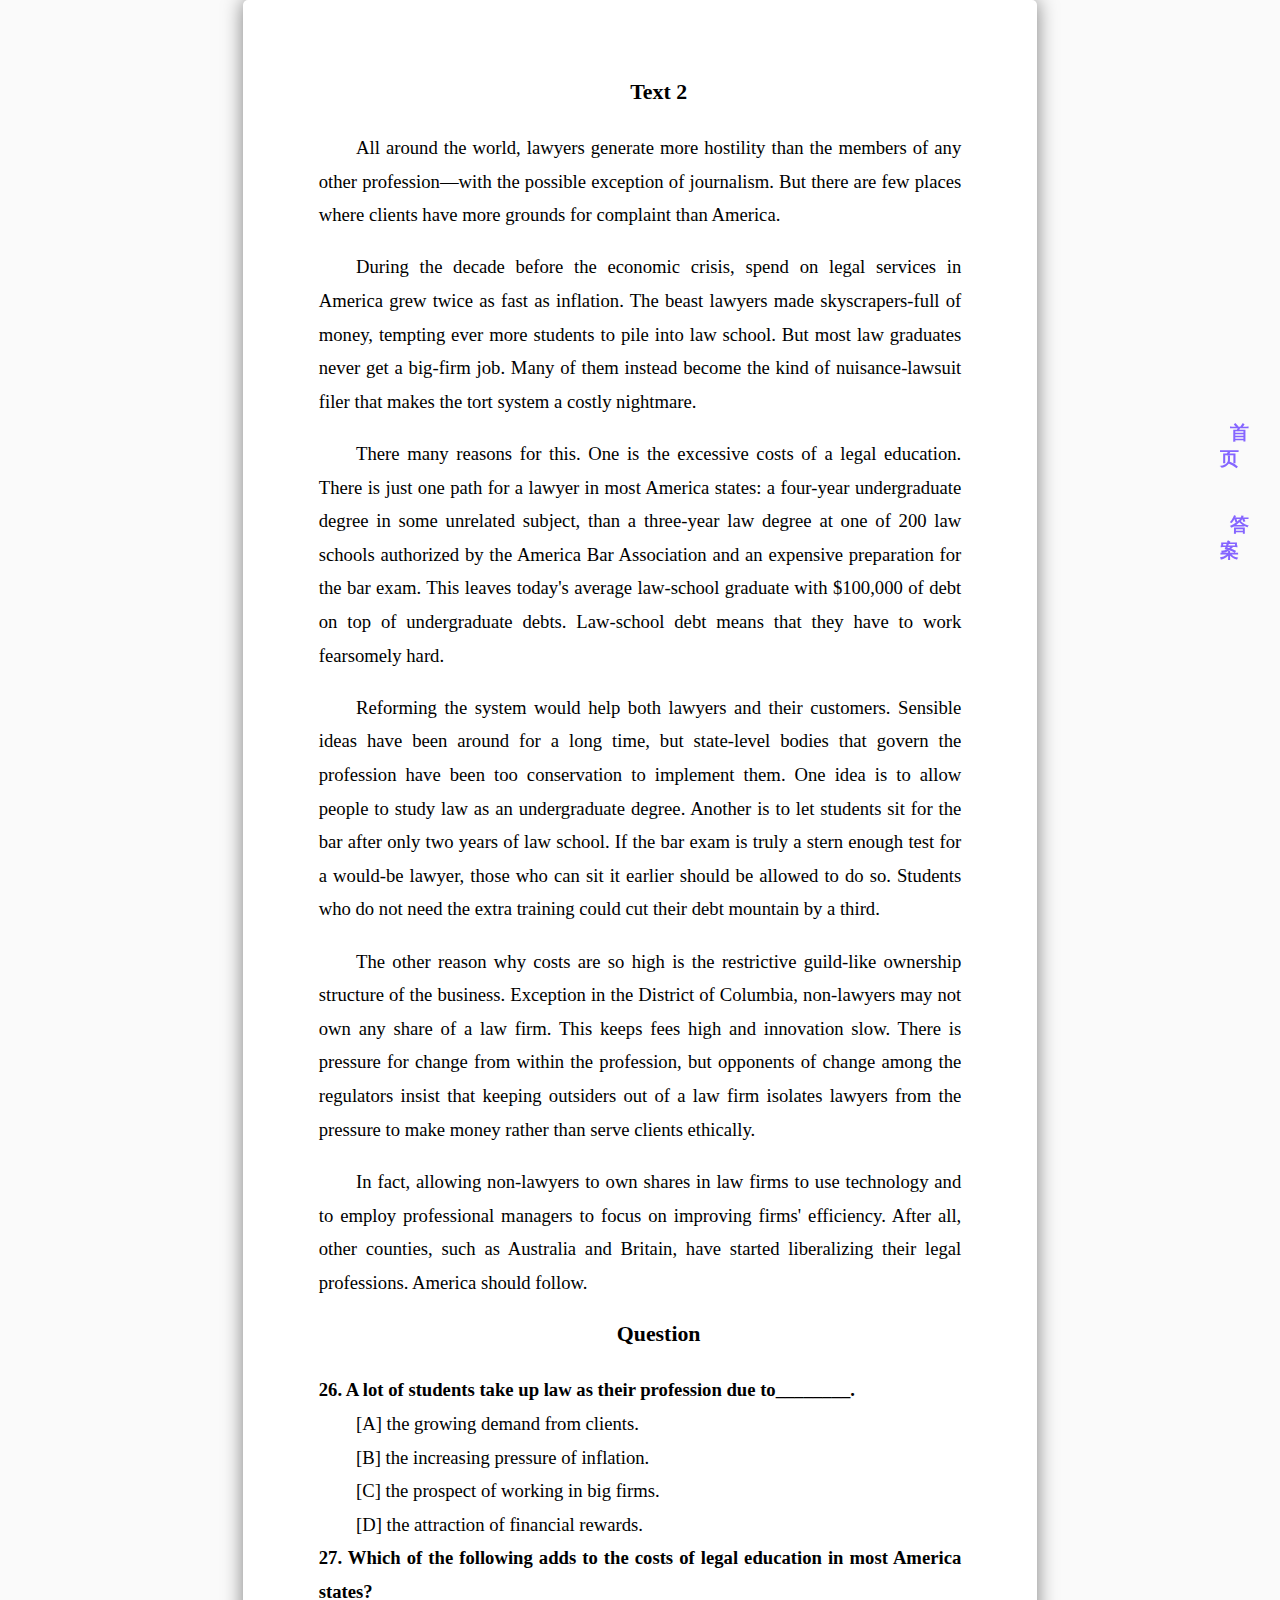
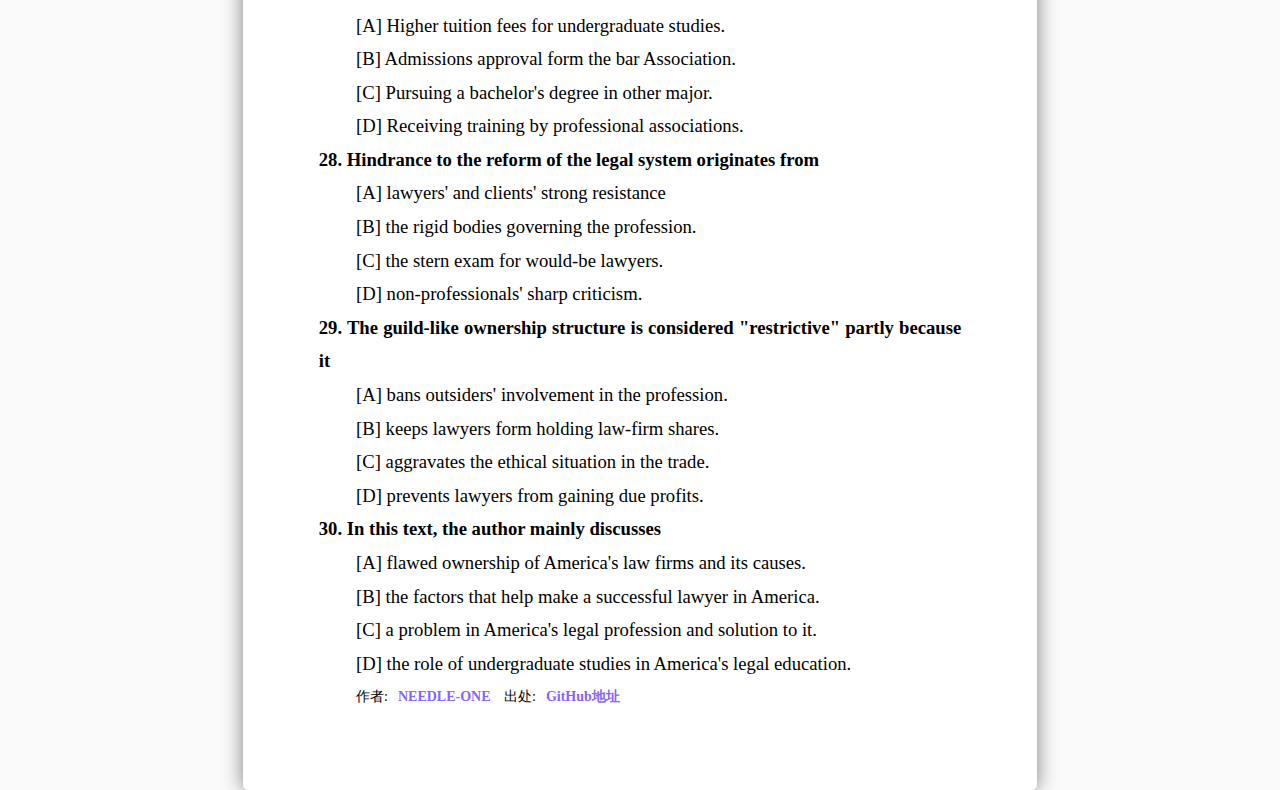
<file: learning/2014 T2 Reading.html>
<!DOCTYPE html>
<html lang="en">
  <head>
    <meta charset="UTF-8" />
    <meta http-equiv="X-UA-Compatible" content="IE=edge" />
    <meta name="viewport" content="width=device-width, initial-scale=1.0" />
    <link
      rel="shortcut icon"
      href="../../image/favicon.ico"
      type="image/x-icon"
    />
    <title>2014 Text 2</title>
  </head>
  <link rel="stylesheet" href="../../css/article.css" />

  <body>
    <div class="box">
      <div><a href="../../index.html">首页</a></div>
      <!-- <div><a href="../HTML-Documents/2014 T1 Question.html">阅读</a></div> -->
      <div><a href="../learning/2014 T2 Answer.html">答案</a></div>
    </div>
    <div class="book">
      <div class="page">
        <h3>Text 2</h3>
        <p>
          <span
            >All around the world, lawyers generate more hostility than the
            members of any other profession—with the possible exception of
            journalism. But there are few places where clients have more grounds
            for complaint than America.</span
          >
        </p>
        <p>
          <span
            >During the decade before the economic crisis, spend on legal
            services in America grew twice as fast as inflation. The beast
            lawyers made skyscrapers-full of money, tempting ever more students
            to pile into law school. But most law graduates never get a big-firm
            job. Many of them instead become the kind of nuisance-lawsuit filer
            that makes the tort system a costly nightmare.</span
          >
        </p>
        <p>
          <span
            >There many reasons for this. One is the excessive costs of a legal
            education. There is just one path for a lawyer in most America
            states: a four-year undergraduate degree in some unrelated subject,
            than a three-year law degree at one of 200 law schools authorized by
            the America Bar Association and an expensive preparation for the bar
            exam. This leaves today&#39;s average law-school graduate with
            $100,000 of debt on top of undergraduate debts. Law-school debt
            means that they have to work fearsomely hard.</span
          >
        </p>
        <p>
          <span
            >Reforming the system would help both lawyers and their customers.
            Sensible ideas have been around for a long time, but state-level
            bodies that govern the profession have been too conservation to
            implement them. One idea is to allow people to study law as an
            undergraduate degree. Another is to let students sit for the bar
            after only two years of law school. If the bar exam is truly a stern
            enough test for a would-be lawyer, those who can sit it earlier
            should be allowed to do so. Students who do not need the extra
            training could cut their debt mountain by a third.</span
          >
        </p>
        <p>
          <span
            >The other reason why costs are so high is the restrictive
            guild-like ownership structure of the business. Exception in the
            District of Columbia, non-lawyers may not own any share of a law
            firm. This keeps fees high and innovation slow. There is pressure
            for change from within the profession, but opponents of change among
            the regulators insist that keeping outsiders out of a law firm
            isolates lawyers from the pressure to make money rather than serve
            clients ethically.</span
          >
        </p>
        <p>
          <span
            >In fact, allowing non-lawyers to own shares in law firms to use
            technology and to employ professional managers to focus on improving
            firms&#39; efficiency. After all, other counties, such as Australia
            and Britain, have started liberalizing their legal professions.
            America should follow.</span
          >
        </p>

        <!-- Question -->
        <div class="answer">
          <h3><span>Question</span></h3>
          <div>
            <h4>
              26. A lot of students take up law as their profession due
              to________.
            </h4>
            <!--8字符-->
            <p><span>[A] the growing demand from clients.</span></p>
            <p><span>[B] the increasing pressure of inflation.</span></p>
            <p><span>[C] the prospect of working in big firms.</span></p>
            <p><span>[D] the attraction of financial rewards.</span></p>
          </div>

          <div>
            <h4>
              27. Which of the following adds to the costs of legal education in
              most America states?
            </h4>
            <p>
              <span>[A] Higher tuition fees for undergraduate studies.</span>
            </p>
            <p>
              <span>[B] Admissions approval form the bar Association.</span>
            </p>
            <p>
              <span>[C] Pursuing a bachelor&#39;s degree in other major.</span>
            </p>
            <p>
              <span>[D] Receiving training by professional associations.</span>
            </p>
          </div>

          <div>
            <h4>
              28. Hindrance to the reform of the legal system originates from
            </h4>
            <p>
              <span>[A] lawyers&#39; and clients&#39; strong resistance</span>
            </p>
            <p><span>[B] the rigid bodies governing the profession.</span></p>
            <p><span>[C] the stern exam for would-be lawyers.</span></p>
            <p><span>[D] non-professionals&#39; sharp criticism.</span></p>
          </div>

          <div>
            <h4>
              29. The guild-like ownership structure is considered
              &quot;restrictive&quot; partly because it
            </h4>
            <p>
              <span
                >[A] bans outsiders&#39; involvement in the profession.</span
              >
            </p>
            <p><span>[B] keeps lawyers form holding law-firm shares.</span></p>
            <p>
              <span>[C] aggravates the ethical situation in the trade.</span>
            </p>
            <p><span>[D] prevents lawyers from gaining due profits.</span></p>
          </div>

          <div>
            <h4>30. In this text, the author mainly discusses</h4>
            <p>
              <span>
                [A] flawed ownership of America&#39;s law firms and its causes.
              </span>
            </p>
            <p>
              <span>
                [B] the factors that help make a successful lawyer in America.
              </span>
            </p>
            <p>
              <span>
                [C] a problem in America&#39;s legal profession and solution to
                it.
              </span>
            </p>
            <p>
              <span>
                [D] the role of undergraduate studies in America&#39;s legal
                education.
              </span>
            </p>
          </div>
        </div>
        <div class="footer">
          作者:<a href="https://space.bilibili.com/396395109">NEEDLE-ONE</a>
          出处:<a href="#">GitHub地址</a>
        </div>
      </div>
    </div>
  </body>
</html>
</file>
<file: css/style.css>
/* ================================界面基本设置================================ */
/* 界面初始化 */
* {
  margin: 0;
  padding: 0;
  border: 0;
  font-family: "Microsoft YaHei";
}

/* body设置 */
body {
  background-color: #ffffff;
}

/* 页面大小设置 */
.wrapper {
  margin: auto;
  /* margin-top: 2%; */
  width: 80%;
  height: auto;
  /* background: #ff0000; */
}

h4 {
  display: block;
  margin-bottom: 5%;
}

a {
  color: #4346e8;
  text-decoration: none;
}

a:hover {
  padding: 10px;
  color: #ffffff;
  text-decoration: none;
}

/* ================================头部样式================================ */
.header {
  width: 100%;
  padding: 10px 0;
  margin-bottom: 30px;
  background-color: #4cb1ca;
  color: #ffffff;
  text-transform: capitalize;
  text-align: center;
}

#top {
  height: 40px;
}

.logoicon {
  color: #000000;
  float: left;
}

#logotitle {
  float: left;
  font-family: Cookie, Helvetica, sans-serif;
  font-weight: normal;
  font-size: 215%;
  text-shadow: 0 1px 1px #fff;
}

/* ----------------------导航栏---------------------- */
nav {
  float: right;
  width: 300px;
  display: block;
  height: 40px;
}

nav ul li {
  display: block;
  width: 25%;
  float: left;
  font-size: large;
  text-align: center;
}

nav ul li a {
  width: 90%;
  text-decoration: none;
  text-transform: capitalize;
  font-weight: 400;
  font-size: large;
  line-height: 250%;
  display: block;
  color: #2d2d2d;
}

nav ul li a:hover {
  color: #ffffff;
  background-color: #00cec9;
  font-weight: bolder;
}

nav ul li p {
  width: 90%;
  text-decoration: none;
  text-transform: uppercase;
  font-weight: 400;
  line-height: 250%;
  display: block;
  color: #4cb1ca;
}

/* ================================分割线样式================================ */
hr {
  height: 1px;
  width: 100%;
  background-color: #2d2d2d;
  margin: 2% 0;
}
/* ================================迎词样式================================ */
.clock {
  width: 100%;
  margin: 3% 0 3% 0;
  display: flex;
  justify-content: space-around;
}

.clock h2 {
  display: block;
  margin-bottom: 10px;
}

.futureclock,
.nowclock {
  text-align: center;
}

#nclock,
#fclock {
  text-align: center;
  font-family: "微软雅黑";
  font-size: 20px;
  color: black;
}

/* ================================内容模块样式================================ */

.context {
  margin-top: 3%;
  width: 100%;
  height: auto;
  background: #ffffff;
  /* display: flex; */
}

/* --------------------------------RQ、EA样式-------------------------------- */
.RQ {
  width: auto;
  height: auto;
  margin-top: 20px;
  /* border: 1px solid #c3c3c3; */
  display: flex;
  justify-content: space-around;
}

.RQ .RQ1 h4 {
  display: block;
  margin: 20px;
}

.RQ1 {
  width: 40%;
  height: auto;
  border: 2px solid rgb(151, 151, 151);
  /* background-color: #00ff11; */
  border-radius: 10px;
  display: flex;
  justify-content: space-around;
}

.RQ1:hover {
  box-shadow: 0 0 5px #696969;
}

.RQ ul {
  margin: 10px;
  padding: 2px 30px 2px 30px;
  box-shadow: 0 0 5px #cdcdcd;
  color: #696969;
  border-radius: 10px;
}

.RQ ul:hover {
  background-color: #4cb1ca;
  color: #ffffff;
  box-shadow: 0 0 5px #f67ea3;
}

h4 {
  text-align: center;
}

.RQ ul li {
  line-height: 30px;
  display: block;
  text-decoration: none;
}

.RQ ul li a {
  padding: 0;
  display: block;
  text-decoration: none;
  color: #523eff;
}

.RQ ul li a:hover {
  color: #00ff11;
}

.bakctop {
  margin-top: 20px;
  text-align: center;
}
.bakctop a:hover {
  background-color: #00cec9;
}
/* ================================尾部样式================================ */
.footer {
  width: 100%;
  padding: 10px 0;
  margin-top: 30px;
  background-color: #0b4b5a;
  color: #87d8eb;
  text-align: center;
}

/* ================================媒体查询================================
/* 超小屏幕（手机）  <768px */
@media screen and (max-width: 768px) {
}

/* 小屏幕（平板）  768px-992px */
@media screen and (min-width: 768px) {
}

/* 中等屏幕（小电脑） 992px - 1200px   */
@media screen and (min-width: 992px) {
}

/* 大屏幕（大电脑）  大于1200px */
@media screen and (min-width: 1200px) {
}
</file>
<file: css/other.css>
.other h1 {
  text-align: center;
  line-height: 1.5;
  margin-bottom: 20px;
  font-weight: bolder;
  font-size: 22px;
  color: #000000;
}

.other h2 {
  margin-top: 32px;
  margin-bottom: 16px;
  padding-left: 0.4em;
  font-size: 20px;
  border-left: 0.4em solid #4cb1ca;
  border-bottom: 1px solid #4cb1ca;
}

.txt {
  text-indent: 2em;
  line-height: 2em;
  font-size: 18px;
}

strong {
  padding: 0 2px;
  font-weight: bold;
  color: #e84393;
}

.image {
  width: 300px;
  height: auto;
  position: relative;
  left: 50%;
  transform: translate(-50%, 0);
}

.other a:hover {
  background-color: #00cec9;
}

/* 表格 */

/* .table {
  margin: 10px;
}

table {
  border-collapse: collapse;
  border-spacing: 0px;
  width: 100%;
  overflow: auto;
  break-inside: auto;
  text-align: left;
  border: 5px;
  font-size: 18px;
  text-indent: 0;
}

td {
  height: 50px;
  text-align: left;
} */

#scontext {
  height: 502px;
}

.method {
  text-indent: 0;
  padding-left: 2em;
}
.method ul {
  list-style-type: initial;
  padding-left: 2em;
}

h3 {
  text-indent: 0;
  font-size: 18px;
}

/* 转载声明 */
.transshipment {
  border: silver 1px dashed;
  background-color: rgba(0, 0, 0, 0);
  width: 80%;
  padding: 12px;
  text-indent: 4em;
  line-height: 2em;
  font-size: 16px;
  font-family: "微软雅黑";
}
</file>
<file: css/font/iconfont.css>
@font-face {
  font-family: "iconfont"; /* Project id  */
  src: url("iconfont.ttf?t=1677566812361") format("truetype");
}

.iconfont {
  font-family: "iconfont" !important;
  font-size: 50px;
  font-style: normal;
  color: #000000;
  -webkit-font-smoothing: antialiased;
  -moz-osx-font-smoothing: grayscale;
}

.icon-tanzhenguanli:before {
  content: "\e685";
}
</file>
<file: css/article.css>
body {
  margin: 0;
  padding: 0;
  background-color: #fafafa;
  font: 14pt "Times New Roman";
}

* {
  box-sizing: border-box;
  -moz-box-sizing: border-box;
}

.page {
  text-indent: 2em;
  width: 21cm;
  /* min-height: 29.7cm; */
  padding: 2cm;
  margin: 0 auto;
  /* border: 1px #d3d3d3 solid; */
  border-radius: 5px;
  background: white;
  box-shadow: 0 0 20px rgba(0, 0, 0, 0.5);
  word-wrap: break-word;
  word-break: normal;
  overflow: hidden;
  line-height: 1.8em;
  text-align: justify;
}

.box {
  position: fixed;
  top: 400px;
  left: 1200px;
}

.box div {
  padding: 20px;
}

a {
  text-decoration: none;
  font-weight: bolder;
  color: black;
  padding: 10px;
}

a:hover {
  background-color: #00cec9;
  color: #fff;
  padding: 10px;
}

h3 {
  margin-top: 0;
  text-align: center;
}

h4 {
  text-indent: 0;
  margin: 0;
}

.answer p {
  margin: 0;
}

u {
  text-decoration: none;
  border-bottom: 2px solid #00a259;
}

a {
  color: #8565ff;
}

em {
  font: 14pt "Times New Roman";
  color: #8565ff;
  font-weight: bold;
  font-weight: bolder;
  /* border: 1px solid rgb(0, 0, 0); */
}

strong {
  color: #f53844;
  font-weight: bold;
}

.correct:before {
  content: "\2714";
  color: red;
}

.footer {
  font-size: 14px;
  padding: auto;
  text-align: left;
}

@media print {
  body {
    background-color: white;
  }
  a::after {
    content: "(" attr(href) ")"; /* 所有链接后显示链接地址 */
  }
  .page {
    box-shadow: initial;
    padding: 1.5cm;
    color: initial;
  }
  u {
    text-decoration: none;
    border-bottom: 0.5px solid #00a259;
  }
}
</file>
